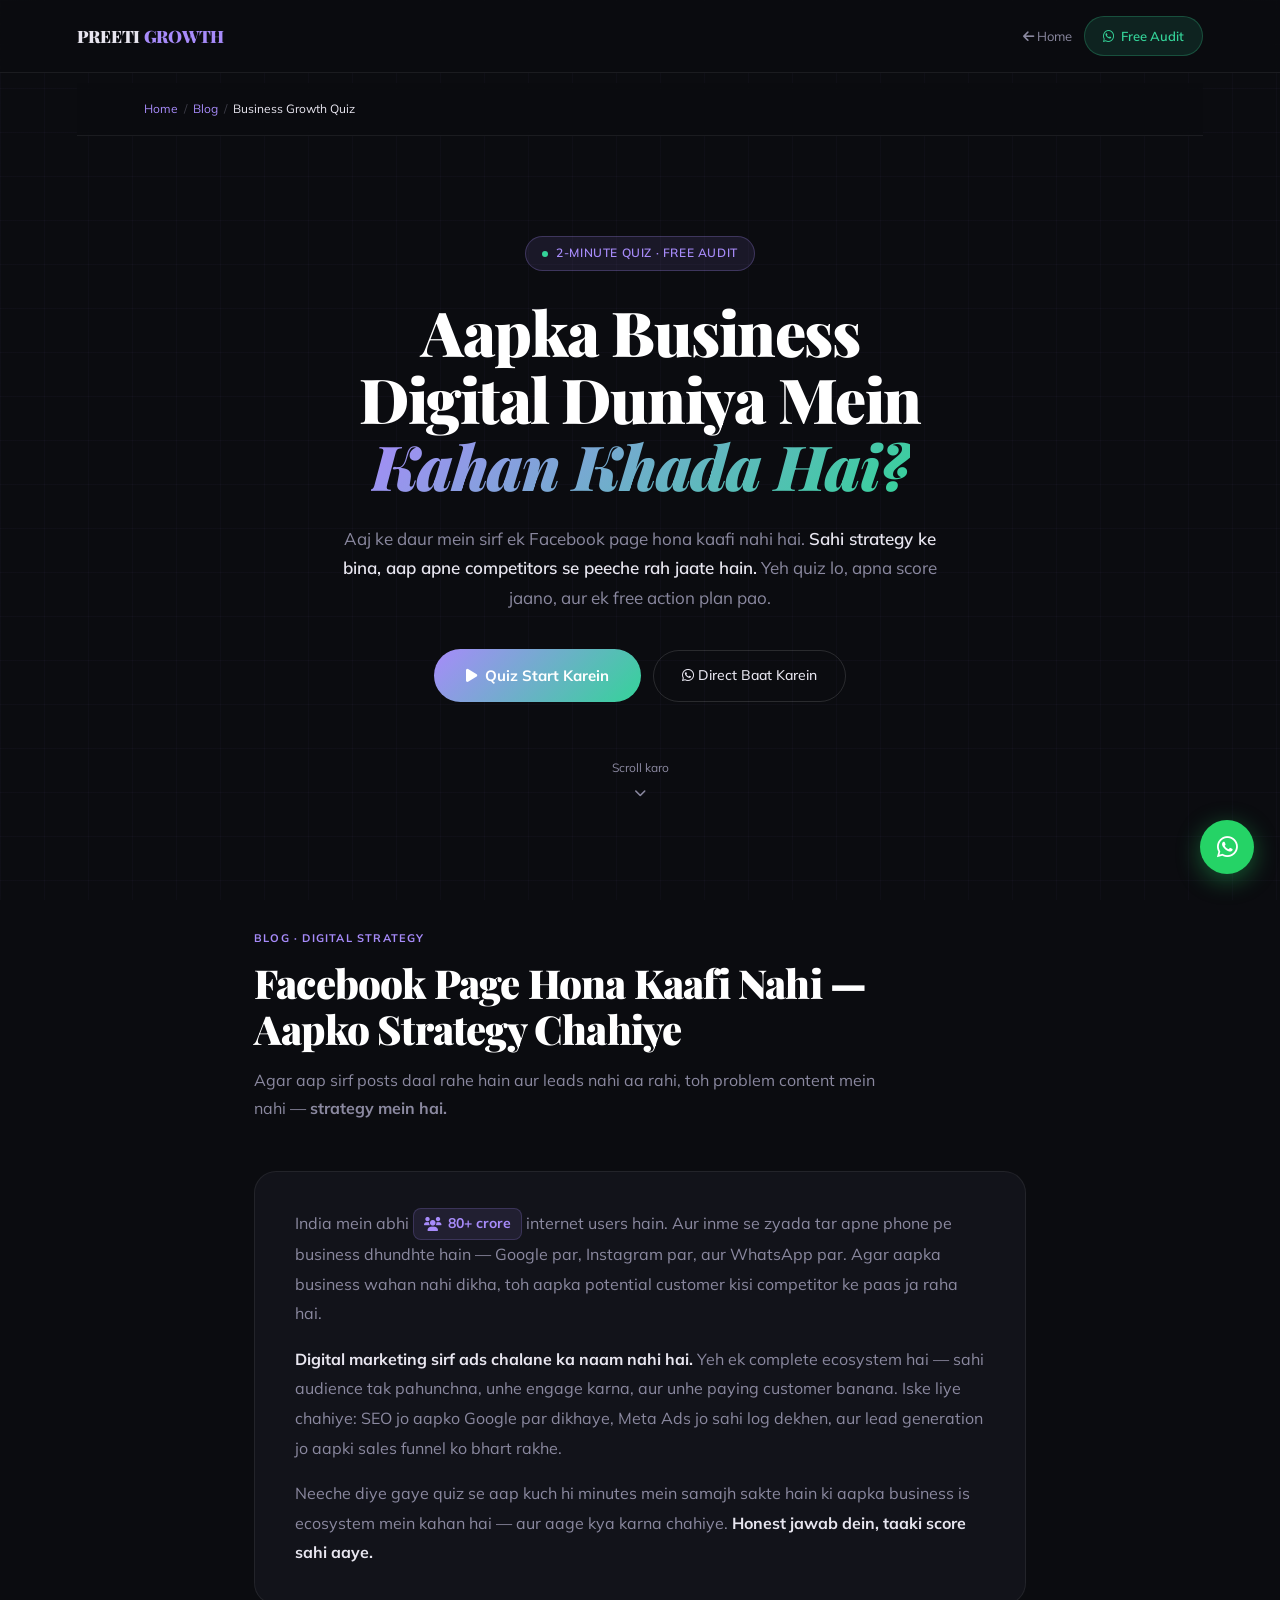
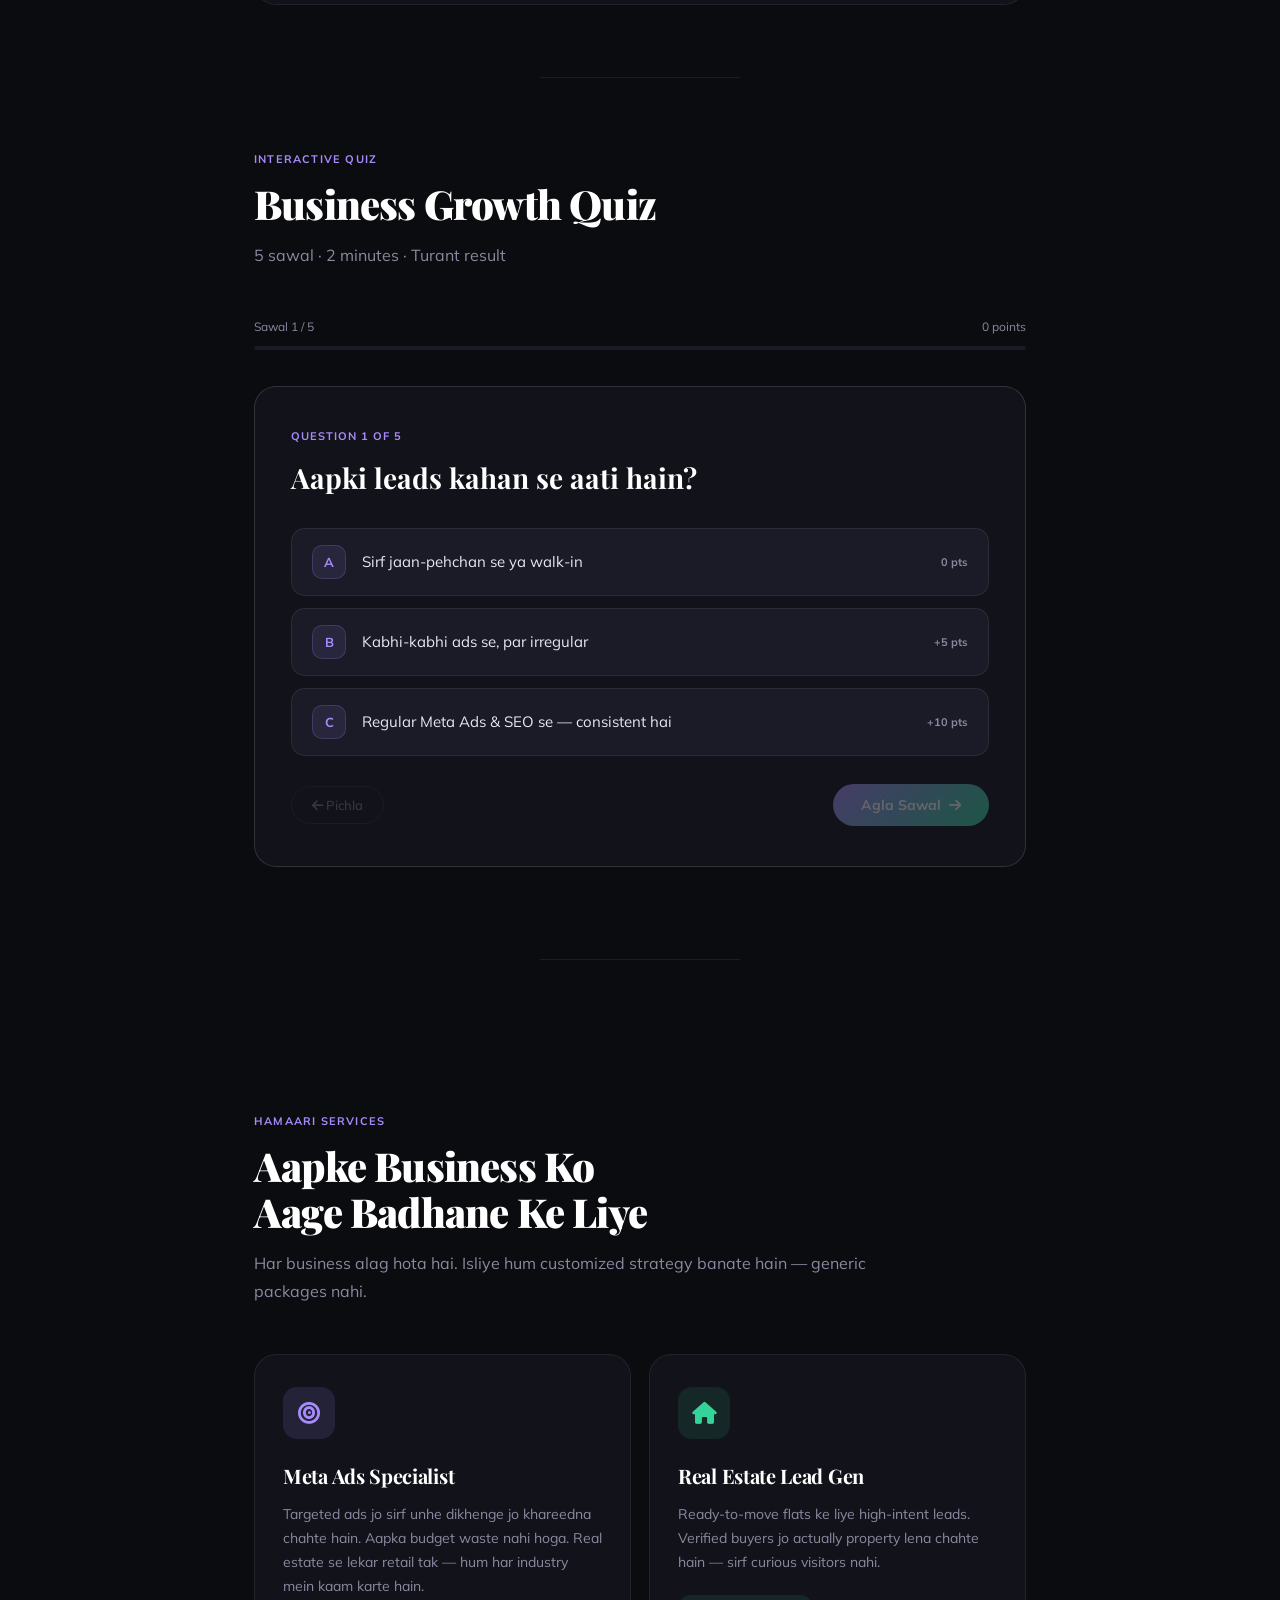
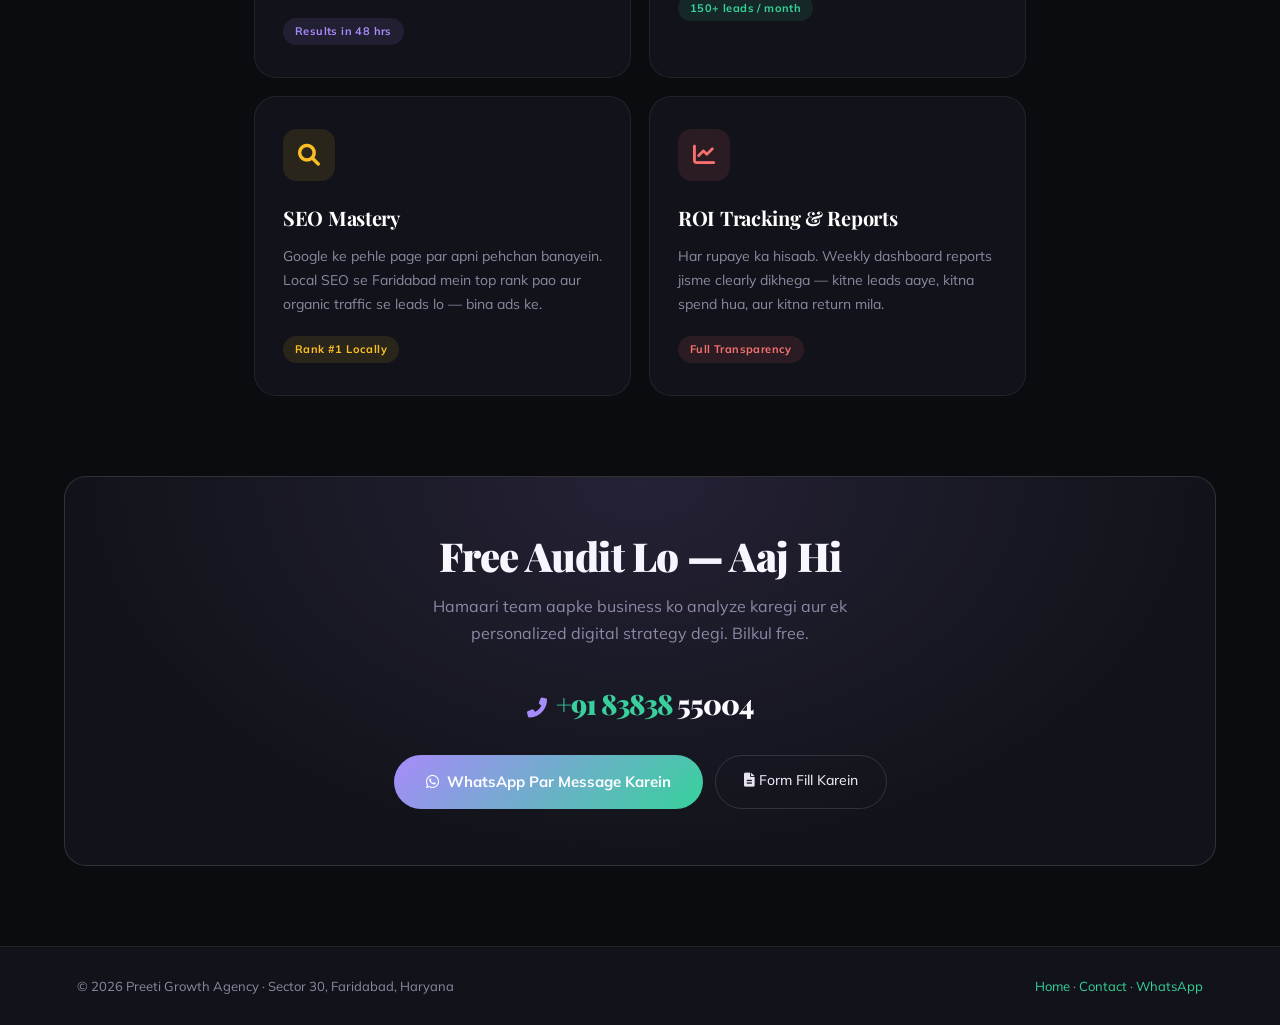
<file: blog.html>
<!DOCTYPE html>
<html lang="hi-IN">
<head>
  <meta charset="UTF-8">
  <meta name="viewport" content="width=device-width, initial-scale=1.0">
  <title>Business Growth Quiz | Apna Digital Score Jaano — Faridabad</title>
  <meta name="description" content="Faridabad mein apna business grow karo. Yeh free 2-minute quiz lo, digital score jaano, aur Preeti Growth Agency se free audit aur strategy pao.">
  <link rel="canonical" href="https://digital-business-badhao.github.io/preeti-growth-agency/blog-quiz.html">

  <link rel="preconnect" href="https://fonts.googleapis.com">
  <link rel="preconnect" href="https://fonts.gstatic.com" crossorigin>
  <link href="https://fonts.googleapis.com/css2?family=Playfair+Display:ital,wght@0,700;0,900;1,700&family=Mulish:wght@300;400;500;600;700&display=swap" rel="stylesheet">
  <link rel="stylesheet" href="https://cdnjs.cloudflare.com/ajax/libs/font-awesome/6.0.0/css/all.min.css">

  <style>
    /* ─── TOKENS ─── */
    :root {
      --bg:       #0b0c10;
      --bg2:      #12131a;
      --bg3:      #1a1b26;
      --border:   rgba(255,255,255,.07);
      --border2:  rgba(255,255,255,.13);
      --text:     #e8e6f0;
      --muted:    #8b89a0;
      --accent:   #a78bfa;
      --accent2:  #34d399;
      --gold:     #fbbf24;
      --danger:   #f87171;
      --grad:     linear-gradient(135deg,#a78bfa,#34d399);
      --grad2:    linear-gradient(135deg,#fbbf24,#f97316);
      --r:        14px;
      --r-lg:     22px;
    }

    *, *::before, *::after { margin:0; padding:0; box-sizing:border-box; }

    html { scroll-behavior:smooth; }

    body {
      font-family: 'Mulish', sans-serif;
      background: var(--bg);
      color: var(--text);
      overflow-x: hidden;
      line-height: 1.7;
    }

    /* ─── GRID TEXTURE ─── */
    body::before {
      content:'';
      position:fixed; inset:0;
      background-image:
        linear-gradient(rgba(167,139,250,.03) 1px, transparent 1px),
        linear-gradient(90deg, rgba(167,139,250,.03) 1px, transparent 1px);
      background-size: 44px 44px;
      pointer-events:none; z-index:0;
    }

    /* ─── NAV ─── */
    nav {
      position:sticky; top:0; z-index:100;
      display:flex; align-items:center; justify-content:space-between;
      padding:16px 6%;
      background:rgba(11,12,16,.85);
      backdrop-filter:blur(18px);
      border-bottom:1px solid var(--border);
    }

    .nav-logo {
      font-family:'Playfair Display', serif;
      font-size:17px; font-weight:900;
      color:var(--text); text-decoration:none;
      letter-spacing:-.3px;
    }

    .nav-logo span { color:var(--accent); }

    .nav-right { display:flex; align-items:center; gap:12px; }

    .nav-link {
      font-size:13px; color:var(--muted);
      text-decoration:none; transition:color .2s;
    }
    .nav-link:hover { color:var(--text); }

    .nav-wa {
      display:flex; align-items:center; gap:7px;
      padding:8px 18px;
      background:rgba(52,211,153,.12);
      border:1px solid rgba(52,211,153,.25);
      border-radius:30px;
      color:#34d399; font-size:13px; font-weight:600;
      text-decoration:none; transition:background .2s;
    }
    .nav-wa:hover { background:rgba(52,211,153,.2); }

    /* ─── HERO / HOOK ─── */
    .hero {
      position:relative; z-index:1;
      padding:90px 6% 70px;
      text-align:center;
      max-width:860px; margin:0 auto;
    }

    .hero-tag {
      display:inline-flex; align-items:center; gap:8px;
      background:rgba(167,139,250,.1);
      border:1px solid rgba(167,139,250,.25);
      border-radius:30px;
      padding:6px 16px;
      font-size:12px; font-weight:600; letter-spacing:.6px;
      color:var(--accent); text-transform:uppercase;
      margin-bottom:28px;
    }

    .hero-tag-dot {
      width:6px; height:6px; border-radius:50%;
      background:var(--accent2);
      animation:blink 1.8s ease-in-out infinite;
    }
    @keyframes blink { 0%,100%{opacity:1;} 50%{opacity:.3;} }

    .hero h1 {
      font-family:'Playfair Display', serif;
      font-size:clamp(32px,5.5vw,62px);
      font-weight:900; line-height:1.08;
      color:#fff; margin-bottom:24px;
      letter-spacing:-1.5px;
    }

    .hero h1 em {
      font-style:italic;
      background:var(--grad);
      -webkit-background-clip:text;
      -webkit-text-fill-color:transparent;
      background-clip:text;
    }

    .hero-sub {
      font-size:17px; color:var(--muted);
      max-width:600px; margin:0 auto 36px;
      font-weight:400; line-height:1.75;
    }

    .hero-sub strong { color:var(--text); font-weight:600; }

    .hero-cta-row {
      display:flex; align-items:center; justify-content:center;
      gap:12px; flex-wrap:wrap;
    }

    .btn-grad {
      padding:14px 32px;
      background:var(--grad);
      color:#fff; font-weight:700; font-size:15px;
      border-radius:40px; text-decoration:none; border:none; cursor:pointer;
      font-family:'Mulish',sans-serif;
      transition:opacity .2s, transform .2s;
      display:inline-flex; align-items:center; gap:8px;
    }
    .btn-grad:hover { opacity:.88; transform:translateY(-2px); }

    .btn-ghost {
      padding:13px 28px;
      background:transparent;
      border:1px solid var(--border2);
      color:var(--text); font-size:14px; font-weight:500;
      border-radius:40px; text-decoration:none; cursor:pointer;
      font-family:'Mulish',sans-serif;
      transition:border-color .2s, background .2s;
    }
    .btn-ghost:hover { border-color:var(--accent); background:rgba(167,139,250,.07); }

    /* scroll hint */
    .scroll-hint {
      margin-top:56px;
      display:flex; flex-direction:column; align-items:center;
      gap:8px; font-size:12px; color:var(--muted);
      animation:bob 2s ease-in-out infinite;
    }
    @keyframes bob { 0%,100%{transform:translateY(0);} 50%{transform:translateY(6px);} }

    /* ─── SECTION WRAPPER ─── */
    .wrap {
      position:relative; z-index:1;
      max-width:900px; margin:0 auto;
      padding:0 5%;
    }

    .section-label {
      font-size:11px; font-weight:700; letter-spacing:1.2px;
      text-transform:uppercase; color:var(--accent);
      margin-bottom:12px;
    }

    .section-title {
      font-family:'Playfair Display', serif;
      font-size:clamp(26px,4vw,40px);
      font-weight:900; color:#fff;
      letter-spacing:-.8px; margin-bottom:14px; line-height:1.15;
    }

    .section-body {
      font-size:16px; color:var(--muted);
      line-height:1.8; margin-bottom:48px;
      max-width:650px;
    }

    /* ─── DIVIDER ─── */
    .divider {
      height:1px; background:var(--border);
      margin:72px auto; max-width:200px;
    }

    /* ─── INTRO ARTICLE BLOCK ─── */
    .article-block {
      background:var(--bg2);
      border:1px solid var(--border);
      border-radius:var(--r-lg);
      padding:36px 40px;
      margin-bottom:40px;
    }

    .article-block p {
      font-size:16px; color:var(--muted);
      line-height:1.85; margin-bottom:16px;
    }
    .article-block p:last-child { margin-bottom:0; }
    .article-block strong { color:var(--text); }

    .stat-inline {
      display:inline-flex; align-items:center; gap:6px;
      background:rgba(167,139,250,.1);
      border:1px solid rgba(167,139,250,.2);
      border-radius:8px;
      padding:2px 10px;
      font-size:14px; font-weight:700; color:var(--accent);
    }

    /* ─── QUIZ SECTION ─── */
    #quiz-section {
      padding:80px 0 60px;
    }

    /* Progress bar */
    .progress-wrap {
      background:var(--bg3); border-radius:4px; height:4px;
      margin-bottom:36px; overflow:hidden;
    }
    .progress-bar {
      height:100%; background:var(--grad);
      border-radius:4px;
      transition:width .5s cubic-bezier(.4,0,.2,1);
    }

    .quiz-meta {
      display:flex; justify-content:space-between;
      font-size:12px; color:var(--muted);
      margin-bottom:8px;
    }

    /* Question card */
    .q-card {
      background:var(--bg2);
      border:1px solid var(--border2);
      border-radius:var(--r-lg);
      padding:40px 36px;
      animation:slideIn .4s cubic-bezier(.4,0,.2,1);
    }
    @keyframes slideIn {
      from { opacity:0; transform:translateY(16px); }
      to   { opacity:1; transform:translateY(0); }
    }

    .q-num {
      font-size:11px; font-weight:700; letter-spacing:1px;
      text-transform:uppercase; color:var(--accent);
      margin-bottom:14px; display:block;
    }

    .q-text {
      font-family:'Playfair Display', serif;
      font-size:clamp(20px,3vw,28px);
      font-weight:700; color:#fff; line-height:1.3;
      margin-bottom:32px;
    }

    /* Options */
    .options { display:flex; flex-direction:column; gap:12px; }

    .opt {
      display:flex; align-items:center; gap:16px;
      background:var(--bg3);
      border:1.5px solid var(--border);
      border-radius:var(--r);
      padding:16px 20px;
      cursor:pointer;
      transition:border-color .2s, background .2s, transform .15s;
      position:relative; overflow:hidden;
    }

    .opt:hover {
      border-color:var(--accent);
      background:rgba(167,139,250,.07);
      transform:translateX(4px);
    }

    .opt-letter {
      width:34px; height:34px; border-radius:10px;
      background:rgba(167,139,250,.1);
      border:1px solid rgba(167,139,250,.2);
      display:flex; align-items:center; justify-content:center;
      font-size:13px; font-weight:700; color:var(--accent);
      flex-shrink:0;
      transition:background .2s, color .2s;
    }

    .opt-text { font-size:15px; color:var(--text); line-height:1.4; flex:1; }

    .opt-pts {
      font-size:11px; font-weight:700; color:var(--muted);
      flex-shrink:0;
    }

    .opt.selected {
      border-color:var(--accent2);
      background:rgba(52,211,153,.08);
    }
    .opt.selected .opt-letter {
      background:var(--accent2); color:#0b0c10;
    }
    .opt.selected .opt-pts { color:var(--accent2); }

    /* Nav buttons */
    .q-nav {
      display:flex; justify-content:space-between; align-items:center;
      margin-top:28px;
    }

    .q-back {
      background:transparent;
      border:1px solid var(--border2);
      color:var(--muted); font-size:13px; font-weight:500;
      padding:10px 20px; border-radius:30px; cursor:pointer;
      font-family:'Mulish',sans-serif;
      transition:border-color .2s, color .2s;
    }
    .q-back:hover { border-color:var(--accent); color:var(--accent); }
    .q-back:disabled { opacity:.3; cursor:not-allowed; }

    .q-next {
      padding:12px 28px;
      background:var(--grad);
      color:#fff; font-size:14px; font-weight:700;
      border:none; border-radius:30px; cursor:pointer;
      font-family:'Mulish',sans-serif;
      display:flex; align-items:center; gap:8px;
      transition:opacity .2s, transform .2s;
    }
    .q-next:hover { opacity:.88; transform:translateY(-1px); }
    .q-next:disabled { opacity:.35; cursor:not-allowed; }

    /* ─── RESULT CARD ─── */
    #result-section { display:none; padding:20px 0 60px; }

    .result-card {
      background:var(--bg2);
      border:1px solid var(--border2);
      border-radius:var(--r-lg);
      padding:48px 40px;
      text-align:center;
      animation:slideIn .5s cubic-bezier(.4,0,.2,1);
    }

    .score-ring {
      width:130px; height:130px; border-radius:50%;
      background:conic-gradient(var(--accent) 0deg, var(--bg3) 0deg);
      display:flex; align-items:center; justify-content:center;
      margin:0 auto 28px;
      position:relative;
      transition:background 1s;
    }

    .score-ring-inner {
      width:100px; height:100px; border-radius:50%;
      background:var(--bg2);
      display:flex; flex-direction:column; align-items:center; justify-content:center;
    }

    .score-num {
      font-family:'Playfair Display', serif;
      font-size:34px; font-weight:900; color:#fff;
      line-height:1;
    }

    .score-max { font-size:12px; color:var(--muted); }

    .result-badge {
      display:inline-block;
      padding:6px 20px; border-radius:30px;
      font-size:13px; font-weight:700; letter-spacing:.4px;
      margin-bottom:18px;
    }

    .result-badge.low    { background:rgba(248,113,113,.12); color:var(--danger); border:1px solid rgba(248,113,113,.25); }
    .result-badge.mid    { background:rgba(251,191,36,.1);  color:var(--gold);   border:1px solid rgba(251,191,36,.25); }
    .result-badge.high   { background:rgba(52,211,153,.1);  color:var(--accent2);border:1px solid rgba(52,211,153,.25); }

    .result-title {
      font-family:'Playfair Display', serif;
      font-size:clamp(22px,4vw,32px);
      font-weight:900; color:#fff; margin-bottom:14px;
      line-height:1.2;
    }

    .result-msg { font-size:16px; color:var(--muted); max-width:520px; margin:0 auto 32px; line-height:1.75; }

    /* Score table */
    .score-table {
      width:100%; border-collapse:collapse;
      margin-bottom:36px; text-align:left;
    }
    .score-table th {
      font-size:11px; font-weight:700; letter-spacing:.8px;
      text-transform:uppercase; color:var(--muted);
      padding:10px 16px;
      border-bottom:1px solid var(--border);
    }
    .score-table td {
      padding:14px 16px; font-size:14px; color:var(--text);
      border-bottom:1px solid var(--border);
    }
    .score-table tr:last-child td { border-bottom:none; }
    .score-table tr.active td { background:rgba(167,139,250,.06); }

    .badge-pill {
      display:inline-block; padding:3px 12px; border-radius:20px;
      font-size:11px; font-weight:700;
    }
    .badge-pill.low  { background:rgba(248,113,113,.15); color:var(--danger); }
    .badge-pill.mid  { background:rgba(251,191,36,.12);  color:var(--gold); }
    .badge-pill.high { background:rgba(52,211,153,.12);  color:var(--accent2); }

    .result-cta-row {
      display:flex; gap:12px; justify-content:center; flex-wrap:wrap;
      margin-bottom:16px;
    }

    .retry-btn {
      background:transparent; border:1px solid var(--border2);
      color:var(--muted); padding:11px 22px; border-radius:30px;
      cursor:pointer; font-size:13px; font-family:'Mulish',sans-serif;
      transition:border-color .2s, color .2s;
    }
    .retry-btn:hover { border-color:var(--accent); color:var(--accent); }

    /* ─── SERVICES SECTION ─── */
    #services-section { padding:80px 0; }

    .services-grid {
      display:grid;
      grid-template-columns:repeat(auto-fit, minmax(250px,1fr));
      gap:18px; margin-top:40px;
    }

    .srv-card {
      background:var(--bg2);
      border:1px solid var(--border);
      border-radius:var(--r-lg);
      padding:32px 28px;
      transition:border-color .25s, transform .25s, background .25s;
      cursor:default;
    }
    .srv-card:hover {
      border-color:rgba(167,139,250,.35);
      background:rgba(167,139,250,.05);
      transform:translateY(-5px);
    }

    .srv-icon {
      width:52px; height:52px; border-radius:14px;
      display:flex; align-items:center; justify-content:center;
      font-size:22px; margin-bottom:20px;
    }

    .srv-icon.a { background:rgba(167,139,250,.12); color:var(--accent); }
    .srv-icon.b { background:rgba(52,211,153,.1);   color:var(--accent2); }
    .srv-icon.c { background:rgba(251,191,36,.1);   color:var(--gold); }
    .srv-icon.d { background:rgba(248,113,113,.1);  color:var(--danger); }

    .srv-title {
      font-family:'Playfair Display', serif;
      font-size:20px; font-weight:700; color:#fff;
      margin-bottom:10px; letter-spacing:-.3px;
    }

    .srv-desc { font-size:14px; color:var(--muted); line-height:1.7; margin-bottom:18px; }

    .srv-tag {
      display:inline-block;
      font-size:11px; font-weight:700; letter-spacing:.4px;
      padding:4px 12px; border-radius:20px;
    }
    .srv-tag.a { background:rgba(167,139,250,.1); color:var(--accent); }
    .srv-tag.b { background:rgba(52,211,153,.1);  color:var(--accent2); }
    .srv-tag.c { background:rgba(251,191,36,.1);  color:var(--gold); }
    .srv-tag.d { background:rgba(248,113,113,.1); color:var(--danger); }

    /* ─── CTA BANNER ─── */
    .cta-banner {
      position:relative; z-index:1;
      margin:0 5% 80px;
      background:var(--bg2);
      border:1px solid var(--border2);
      border-radius:var(--r-lg);
      padding:56px 48px;
      text-align:center;
      overflow:hidden;
    }

    .cta-banner::before {
      content:'';
      position:absolute; inset:0;
      background:radial-gradient(ellipse at 50% 0%, rgba(167,139,250,.12) 0%, transparent 70%);
      pointer-events:none;
    }

    .cta-banner h2 {
      font-family:'Playfair Display', serif;
      font-size:clamp(24px,4vw,40px);
      font-weight:900; color:#fff;
      margin-bottom:14px; letter-spacing:-.8px; line-height:1.15;
    }

    .cta-banner p { font-size:16px; color:var(--muted); max-width:500px; margin:0 auto 32px; }

    .cta-banner .phone-big {
      font-family:'Playfair Display', serif;
      font-size:28px; font-weight:900; color:#fff;
      letter-spacing:-1px; margin-bottom:28px;
      display:block;
    }

    .cta-banner .phone-big span { color:var(--accent2); }

    /* ─── FOOTER ─── */
    footer {
      background:var(--bg2);
      border-top:1px solid var(--border);
      padding:28px 6%;
      display:flex; align-items:center; justify-content:space-between;
      flex-wrap:wrap; gap:16px;
    }

    footer p { font-size:13px; color:var(--muted); }
    footer a { color:var(--accent2); text-decoration:none; }

    /* ─── WA FLOAT ─── */
    .wa-float {
      position:fixed; bottom:26px; right:26px;
      width:54px; height:54px; border-radius:50%;
      background:#25d366; color:#fff;
      display:flex; align-items:center; justify-content:center;
      font-size:24px; text-decoration:none;
      box-shadow:0 6px 24px rgba(37,211,102,.4);
      z-index:200; transition:transform .25s;
    }
    .wa-float:hover { transform:scale(1.1); }

    /* ─── RESPONSIVE ─── */
    @media (max-width:700px) {
      .hero { padding:60px 5% 48px; }
      .article-block { padding:24px 22px; }
      .q-card { padding:28px 22px; }
      .result-card { padding:32px 22px; }
      .cta-banner { padding:40px 24px; margin:0 4% 60px; }
      footer { flex-direction:column; text-align:center; }
    }
  </style>
  <!-- ✅ Robots -->
  <meta name="robots" content="index, follow">

  <!-- ✅ Open Graph — WhatsApp / Facebook preview -->
  <meta property="og:type" content="article">
  <meta property="og:title"       content="Business Growth Quiz — Apna Digital Score Jaano | Preeti Growth Agency">
  <meta property="og:description" content="Kya aapka business digital duniya mein peeche hai? 2-minute quiz lo, score jaano, free audit pao. Faridabad ke #1 digital marketing experts.">
  <meta property="og:image"       content="https://digital-business-badhao.github.io/preeti-growth-agency/og-image.png">
  <meta property="og:url"         content="https://digital-business-badhao.github.io/preeti-growth-agency/blog-quiz.html">
  <meta property="og:site_name"   content="Preeti Growth Agency">
  <meta property="og:locale"      content="hi_IN">
  <meta property="article:author"         content="Preeti Growth Agency">
  <meta property="article:published_time" content="2026-04-22T00:00:00+05:30">
  <meta property="article:section"        content="Digital Marketing">
  <meta property="article:tag"            content="SEO, Meta Ads, Lead Generation, Faridabad, Digital Marketing">

  <!-- ✅ Twitter Card -->
  <meta name="twitter:card"        content="summary_large_image">
  <meta name="twitter:title"       content="Business Growth Quiz — Apna Digital Score Jaano">
  <meta name="twitter:description" content="2 minutes mein jaano aapka business digital mein kahan hai. Free audit ke saath grow karo.">
  <meta name="twitter:image"       content="https://digital-business-badhao.github.io/preeti-growth-agency/og-image.png">

  <!-- ✅ Article (Blog Post) Schema -->
  <script type="application/ld+json">
  {
    "@context": "https://schema.org",
    "@type": "Article",
    "headline": "Business Growth Quiz — Aapka Business Digital Duniya Mein Kahan Khada Hai?",
    "description": "Kya aapka business digital duniya mein peeche hai? Yeh interactive quiz lo aur apna digital marketing score jaano.",
    "url": "https://digital-business-badhao.github.io/preeti-growth-agency/blog-quiz.html",
    "datePublished": "2026-04-22",
    "dateModified": "2026-04-22",
    "inLanguage": "hi-IN",
    "author": {
      "@type": "Organization",
      "name": "Preeti Growth Agency",
      "url": "https://digital-business-badhao.github.io/preeti-growth-agency/"
    },
    "publisher": {
      "@type": "Organization",
      "name": "Preeti Growth Agency",
      "logo": {
        "@type": "ImageObject",
        "url": "https://digital-business-badhao.github.io/preeti-growth-agency/logo.png"
      }
    },
    "image": {
      "@type": "ImageObject",
      "url": "https://digital-business-badhao.github.io/preeti-growth-agency/og-image.png"
    },
    "mainEntityOfPage": {
      "@type": "WebPage",
      "@id": "https://digital-business-badhao.github.io/preeti-growth-agency/blog-quiz.html"
    }
  }
  </script>

  <!-- ✅ FAQ Schema (Google FAQ rich results ke liye) -->
  <script type="application/ld+json">
  {
    "@context": "https://schema.org",
    "@type": "FAQPage",
    "mainEntity": [
      {
        "@type": "Question",
        "name": "Kya sirf Facebook page se business grow ho sakta hai?",
        "acceptedAnswer": {
          "@type": "Answer",
          "text": "Nahi. Sirf Facebook page hona kaafi nahi hai. Aapko SEO, Meta Ads, aur lead generation ki sahi strategy chahiye taaki aap apne competitors se aage rahen."
        }
      },
      {
        "@type": "Question",
        "name": "Digital marketing mein ROI kaise track karein?",
        "acceptedAnswer": {
          "@type": "Answer",
          "text": "Ek proper dashboard ke zariye — jisme daily leads count, ad spend, aur conversion rate clearly dikhe. Preeti Growth Agency weekly ROI report deti hai."
        }
      },
      {
        "@type": "Question",
        "name": "Meta Ads se leads kitne din mein aane lagte hain?",
        "acceptedAnswer": {
          "@type": "Answer",
          "text": "Campaign live hone ke 24 se 48 ghante ke andar leads aana shuru ho jati hain, agar targeting aur creative sahi ho."
        }
      },
      {
        "@type": "Question",
        "name": "Faridabad mein best digital marketing agency kaun si hai?",
        "acceptedAnswer": {
          "@type": "Answer",
          "text": "Preeti Growth Agency (Digital Business Badhao), Sector 30, Faridabad. SEO, Meta Ads, aur Real Estate lead generation mein specialization ke saath 50+ clients ko results de chuke hain."
        }
      }
    ]
  }
  </script>

  <!-- ✅ BreadcrumbList Schema -->
  <script type="application/ld+json">
  {
    "@context": "https://schema.org",
    "@type": "BreadcrumbList",
    "itemListElement": [
      {
        "@type": "ListItem",
        "position": 1,
        "name": "Home",
        "item": "https://digital-business-badhao.github.io/preeti-growth-agency/"
      },
      {
        "@type": "ListItem",
        "position": 2,
        "name": "Blog",
        "item": "https://digital-business-badhao.github.io/preeti-growth-agency/blog-quiz.html"
      },
      {
        "@type": "ListItem",
        "position": 3,
        "name": "Business Growth Quiz",
        "item": "https://digital-business-badhao.github.io/preeti-growth-agency/blog-quiz.html"
      }
    ]
  }
  </script>

  <!-- ✅ Quiz / Interactive Tool Schema -->
  <script type="application/ld+json">
  {
    "@context": "https://schema.org",
    "@type": "Quiz",
    "name": "Business Growth Quiz — Digital Score Check",
    "description": "5 sawaalon ka quiz jo batata hai aapka business digital duniya mein kahan khada hai.",
    "url": "https://digital-business-badhao.github.io/preeti-growth-agency/blog-quiz.html",
    "educationalLevel": "beginner",
    "about": {
      "@type": "Thing",
      "name": "Digital Marketing"
    }
  }
  </script>
</head>
<body>

<!-- NAV -->
<nav>
  <a href="index.html" class="nav-logo">PREETI <span>GROWTH</span></a>
  <div class="nav-right">
    <a href="index.html" class="nav-link"><i class="fas fa-arrow-left"></i> Home</a>
    <a href="https://wa.me/918383855004" class="nav-wa" target="_blank" rel="noopener">
      <i class="fab fa-whatsapp"></i> Free Audit
    </a>
  </div>
</nav>

<!-- ✅ Breadcrumb navigation (visible + SEO) -->
<div style="position:relative;z-index:1;padding:10px 6%;background:transparent;">
  <nav aria-label="breadcrumb">
    <ol style="display:flex;gap:6px;align-items:center;list-style:none;font-size:12px;color:#8b89a0;flex-wrap:wrap;">
      <li><a href="index.html" style="color:#a78bfa;text-decoration:none;">Home</a></li>
      <li style="opacity:.4;">/</li>
      <li><a href="index.html#services" style="color:#a78bfa;text-decoration:none;">Blog</a></li>
      <li style="opacity:.4;">/</li>
      <li style="color:#e8e6f0;" aria-current="page">Business Growth Quiz</li>
    </ol>
  </nav>
</div>

<!-- ═══════════════════════════════════════════════
     SECTION 1 — HERO / HOOK
═══════════════════════════════════════════════ -->
<section class="hero">
  <div class="hero-tag">
    <span class="hero-tag-dot"></span>
    2-Minute Quiz · Free Audit
  </div>

  <h1>
    Aapka Business<br>
    Digital Duniya Mein<br>
    <em>Kahan Khada Hai?</em>
  </h1>

  <p class="hero-sub">
    Aaj ke daur mein sirf ek Facebook page hona kaafi nahi hai.
    <strong>Sahi strategy ke bina, aap apne competitors se peeche rah jaate hain.</strong>
    Yeh quiz lo, apna score jaano, aur ek free action plan pao.
  </p>

  <div class="hero-cta-row">
    <a href="#quiz-section" class="btn-grad">
      <i class="fas fa-play"></i> Quiz Start Karein
    </a>
    <a href="https://wa.me/918383855004" class="btn-ghost" target="_blank" rel="noopener">
      <i class="fab fa-whatsapp"></i> Direct Baat Karein
    </a>
  </div>

  <div class="scroll-hint">
    <span>Scroll karo</span>
    <i class="fas fa-chevron-down"></i>
  </div>
</section>

<!-- ═══════════════════════════════════════════════
     SECTION 2 — INTRO ARTICLE
═══════════════════════════════════════════════ -->
<section style="padding:60px 0 0; position:relative; z-index:1;">
  <div class="wrap">

    <div class="section-label">Blog · Digital Strategy</div>
    <h2 class="section-title">Facebook Page Hona Kaafi Nahi —<br>Aapko Strategy Chahiye</h2>
    <p class="section-body">
      Agar aap sirf posts daal rahe hain aur leads nahi aa rahi, toh problem content mein nahi — <strong>strategy mein hai.</strong>
    </p>

    <div class="article-block">
      <p>
        India mein abhi <span class="stat-inline"><i class="fas fa-users"></i> 80+ crore</span> internet users hain.
        Aur inme se zyada tar apne phone pe business dhundhte hain — Google par, Instagram par, aur WhatsApp par.
        Agar aapka business wahan nahi dikha, toh aapka potential customer kisi competitor ke paas ja raha hai.
      </p>
      <p>
        <strong>Digital marketing sirf ads chalane ka naam nahi hai.</strong> Yeh ek complete ecosystem hai —
        sahi audience tak pahunchna, unhe engage karna, aur unhe paying customer banana. Iske liye chahiye:
        SEO jo aapko Google par dikhaye, Meta Ads jo sahi log dekhen, aur lead generation jo aapki sales funnel ko bhart rakhe.
      </p>
      <p>
        Neeche diye gaye quiz se aap kuch hi minutes mein samajh sakte hain ki aapka business is ecosystem mein
        kahan hai — aur aage kya karna chahiye. <strong>Honest jawab dein, taaki score sahi aaye.</strong>
      </p>
    </div>

  </div>
</section>

<div class="divider"></div>

<!-- ═══════════════════════════════════════════════
     SECTION 3 — INTERACTIVE QUIZ
═══════════════════════════════════════════════ -->
<section id="quiz-section" style="position:relative; z-index:1; padding:0 0 20px;">
  <div class="wrap">

    <div class="section-label">Interactive Quiz</div>
    <h2 class="section-title">Business Growth Quiz</h2>
    <p class="section-body">5 sawal · 2 minutes · Turant result</p>

    <!-- Progress -->
    <div class="quiz-meta">
      <span id="q-counter">Sawal 1 / 5</span>
      <span id="q-pts">0 points</span>
    </div>
    <div class="progress-wrap">
      <div class="progress-bar" id="progressBar" style="width:0%"></div>
    </div>

    <!-- Question display -->
    <div id="quiz-container"></div>

    <!-- Result (hidden initially) -->
    <div id="result-section"></div>

  </div>
</section>

<div class="divider"></div>

<!-- ═══════════════════════════════════════════════
     SECTION 4 — SERVICES
═══════════════════════════════════════════════ -->
<section id="services-section" style="position:relative; z-index:1;">
  <div class="wrap">

    <div class="section-label">Hamaari Services</div>
    <h2 class="section-title">Aapke Business Ko<br>Aage Badhane Ke Liye</h2>
    <p class="section-body">
      Har business alag hota hai. Isliye hum customized strategy banate hain — generic packages nahi.
    </p>

    <div class="services-grid">

      <div class="srv-card">
        <div class="srv-icon a"><i class="fas fa-bullseye"></i></div>
        <div class="srv-title">Meta Ads Specialist</div>
        <p class="srv-desc">
          Targeted ads jo sirf unhe dikhenge jo khareedna chahte hain. Aapka budget waste nahi hoga.
          Real estate se lekar retail tak — hum har industry mein kaam karte hain.
        </p>
        <span class="srv-tag a">Results in 48 hrs</span>
      </div>

      <div class="srv-card">
        <div class="srv-icon b"><i class="fas fa-home"></i></div>
        <div class="srv-title">Real Estate Lead Gen</div>
        <p class="srv-desc">
          Ready-to-move flats ke liye high-intent leads. Verified buyers jo actually property lena chahte hain —
          sirf curious visitors nahi.
        </p>
        <span class="srv-tag b">150+ leads / month</span>
      </div>

      <div class="srv-card">
        <div class="srv-icon c"><i class="fas fa-search"></i></div>
        <div class="srv-title">SEO Mastery</div>
        <p class="srv-desc">
          Google ke pehle page par apni pehchan banayein. Local SEO se Faridabad mein top rank pao
          aur organic traffic se leads lo — bina ads ke.
        </p>
        <span class="srv-tag c">Rank #1 Locally</span>
      </div>

      <div class="srv-card">
        <div class="srv-icon d"><i class="fas fa-chart-line"></i></div>
        <div class="srv-title">ROI Tracking & Reports</div>
        <p class="srv-desc">
          Har rupaye ka hisaab. Weekly dashboard reports jisme clearly dikhega — kitne leads aaye,
          kitna spend hua, aur kitna return mila.
        </p>
        <span class="srv-tag d">Full Transparency</span>
      </div>

    </div>
  </div>
</section>

<!-- ═══════════════════════════════════════════════
     SECTION 5 — FINAL CTA BANNER
═══════════════════════════════════════════════ -->
<div class="cta-banner">
  <h2>Free Audit Lo — Aaj Hi</h2>
  <p>Hamaari team aapke business ko analyze karegi aur ek personalized digital strategy degi. Bilkul free.</p>
  <span class="phone-big"><i class="fas fa-phone-alt" style="font-size:20px;margin-right:10px;color:#a78bfa;"></i><span>+91 83838</span> 55004</span>
  <div style="display:flex;gap:12px;justify-content:center;flex-wrap:wrap;">
    <a href="https://wa.me/918383855004?text=Hi!%20Maine%20quiz%20diya%20aur%20free%20audit%20chahiye." class="btn-grad" target="_blank" rel="noopener">
      <i class="fab fa-whatsapp"></i> WhatsApp Par Message Karein
    </a>
    <a href="contact.html" class="btn-ghost">
      <i class="fas fa-file-alt"></i> Form Fill Karein
    </a>
  </div>
</div>

<!-- FOOTER -->
<footer>
  <p>© 2026 Preeti Growth Agency · Sector 30, Faridabad, Haryana</p>
  <p><a href="index.html">Home</a> · <a href="contact.html">Contact</a> · <a href="https://wa.me/918383855004">WhatsApp</a></p>
</footer>

<!-- WhatsApp float -->
<a href="https://wa.me/918383855004" class="wa-float" target="_blank" rel="noopener" aria-label="WhatsApp">
  <i class="fab fa-whatsapp"></i>
</a>

<!-- ═══════════════════════════════════════════════
     QUIZ JAVASCRIPT
═══════════════════════════════════════════════ -->
<script>
const questions = [
  {
    text: "Aapki leads kahan se aati hain?",
    opts: [
      { label:"Sirf jaan-pehchan se ya walk-in", pts:0 },
      { label:"Kabhi-kabhi ads se, par irregular", pts:5 },
      { label:"Regular Meta Ads & SEO se — consistent hai", pts:10 }
    ]
  },
  {
    text: "Aapki website mobile par kaisi dikhti hai?",
    opts: [
      { label:"Pata nahi / Slow hai / Website nahi hai", pts:0 },
      { label:"Theek-thaak hai, par professional nahi", pts:5 },
      { label:"Fast, mobile-friendly aur professional", pts:10 }
    ]
  },
  {
    text: "Kya aap apne ad campaign ka ROI track karte hain?",
    opts: [
      { label:"Nahi — idea hi nahi hai", pts:0 },
      { label:"Haan, par mushkil se aur properly nahi", pts:5 },
      { label:"Haan — dashboard ke zariye, weekly report milti hai", pts:10 }
    ]
  },
  {
    text: "Google par aapka business kahan dikhta hai?",
    opts: [
      { label:"Dikhta hi nahi", pts:0 },
      { label:"Page 2 ya 3 par — bahut peeche", pts:5 },
      { label:"Page 1 par — local searches mein top 3 mein", pts:10 }
    ]
  },
  {
    text: "Social media par aap kitne active hain?",
    opts: [
      { label:"Kabhi-kabhi post karte hain — irregular", pts:0 },
      { label:"Weekly 2-3 posts, par engagement kam hai", pts:5 },
      { label:"Daily content + Reels + engagement — consistent strategy", pts:10 }
    ]
  }
];

let current = 0;
let answers = new Array(questions.length).fill(null);
let totalScore = 0;

const container   = document.getElementById('quiz-container');
const resultSec   = document.getElementById('result-section');
const progressBar = document.getElementById('progressBar');
const qCounter    = document.getElementById('q-counter');
const qPts        = document.getElementById('q-pts');

function renderQuestion() {
  const q   = questions[current];
  const pct = (current / questions.length) * 100;

  progressBar.style.width = pct + '%';
  qCounter.textContent    = 'Sawal ' + (current + 1) + ' / ' + questions.length;
  qPts.textContent        = totalScore + ' points';

  const letters = ['A','B','C'];

  container.innerHTML = `
    <div class="q-card">
      <span class="q-num">Question ${current + 1} of ${questions.length}</span>
      <p class="q-text">${q.text}</p>
      <div class="options">
        ${q.opts.map((o, i) => `
          <div class="opt ${answers[current] === i ? 'selected' : ''}"
               onclick="selectOpt(${i})" data-i="${i}">
            <div class="opt-letter">${letters[i]}</div>
            <div class="opt-text">${o.label}</div>
            <div class="opt-pts">${o.pts === 0 ? '0 pts' : '+' + o.pts + ' pts'}</div>
          </div>
        `).join('')}
      </div>
      <div class="q-nav">
        <button class="q-back" onclick="goBack()" ${current === 0 ? 'disabled' : ''}>
          <i class="fas fa-arrow-left"></i> Pichla
        </button>
        <button class="q-next" id="nextBtn" onclick="goNext()"
          ${answers[current] === null ? 'disabled' : ''}>
          ${current < questions.length - 1 ? 'Agla Sawal <i class="fas fa-arrow-right"></i>' : 'Result Dekho <i class="fas fa-chart-bar"></i>'}
        </button>
      </div>
    </div>`;
}

function selectOpt(i) {
  answers[current] = i;
  renderQuestion();
}

function goNext() {
  if (answers[current] === null) return;
  if (current < questions.length - 1) {
    current++;
    renderQuestion();
  } else {
    showResult();
  }
}

function goBack() {
  if (current > 0) { current--; renderQuestion(); }
}

function showResult() {
  totalScore = answers.reduce((sum, a, qi) =>
    sum + (a !== null ? questions[qi].opts[a].pts : 0), 0);

  progressBar.style.width = '100%';
  qCounter.textContent    = 'Complete!';
  qPts.textContent        = totalScore + ' / 50 points';
  container.innerHTML     = '';

  let tier, badgeClass, title, msg;

  if (totalScore <= 15) {
    tier = 'low';
    badgeClass = 'low';
    title = 'Urgent Attention Needed!';
    msg = 'Aapka business digital duniya mein kaafi peeche hai. Lekin yeh fix ho sakta hai — aur jaldi. Hamare saath ek free 30-minute audit book karein aur ek clear roadmap pao.';
  } else if (totalScore <= 30) {
    tier = 'mid';
    badgeClass = 'mid';
    title = 'Good — But Not Great Yet.';
    msg = 'Aapne shuruaat kar di hai, par abhi bahut potential hai jo use nahi ho raha. Meta Ads optimize karke aur SEO strengthen karke aap 3x results pa sakte hain.';
  } else {
    tier = 'high';
    badgeClass = 'high';
    title = 'Digital Rockstar! 🚀';
    msg = 'Waah! Aap sahi raste par hain. Ab sirf scale karne ki der hai. Ek strategy call mein hum aapko next level par le ja sakte hain — aur bhi zyada leads, aur bhi zyada ROI.';
  }

  const deg = Math.round((totalScore / 50) * 360);

  const scoreTable = `
    <table class="score-table">
      <thead>
        <tr>
          <th>Score</th>
          <th>Status</th>
          <th>Recommendation</th>
        </tr>
      </thead>
      <tbody>
        <tr class="${totalScore <= 15 ? 'active' : ''}">
          <td>0 – 15 pts</td>
          <td><span class="badge-pill low">Urgent</span></td>
          <td>Aapka business peeche chhoot raha hai.</td>
        </tr>
        <tr class="${totalScore > 15 && totalScore <= 30 ? 'active' : ''}">
          <td>16 – 30 pts</td>
          <td><span class="badge-pill mid">Growing</span></td>
          <td>Meta Ads optimize karna zaroori hai.</td>
        </tr>
        <tr class="${totalScore > 30 ? 'active' : ''}">
          <td>31 – 50 pts</td>
          <td><span class="badge-pill high">Rockstar</span></td>
          <td>Bas scale karne ki der hai!</td>
        </tr>
      </tbody>
    </table>`;

  resultSec.style.display = 'block';
  resultSec.innerHTML = `
    <div class="result-card">
      <div class="score-ring" id="scoreRing">
        <div class="score-ring-inner">
          <span class="score-num">${totalScore}</span>
          <span class="score-max">/ 50</span>
        </div>
      </div>
      <div class="result-badge ${badgeClass}">${tier === 'low' ? '⚠ Urgent' : tier === 'mid' ? '📈 Growing' : '🚀 Rockstar'}</div>
      <h3 class="result-title">${title}</h3>
      <p class="result-msg">${msg}</p>
      ${scoreTable}
      <div class="result-cta-row">
        <a href="https://wa.me/918383855004?text=Hi!%20Maine%20quiz%20mein%20${totalScore}%2F50%20score%20kiya.%20Free%20audit%20chahiye." class="btn-grad" target="_blank" rel="noopener">
          <i class="fab fa-whatsapp"></i> Free Audit Book Karein
        </a>
        <button class="retry-btn" onclick="resetQuiz()">
          <i class="fas fa-redo"></i> Dobara Try Karein
        </button>
      </div>
      <p style="font-size:12px;color:var(--muted);margin-top:8px;">
        <i class="fas fa-phone-alt" style="margin-right:4px;"></i>
        Ya seedha call karein: <a href="tel:+918383855004" style="color:var(--accent2);">+91 8383855004</a>
      </p>
    </div>`;

  /* Animate the conic gradient ring */
  setTimeout(function () {
    const ring = document.getElementById('scoreRing');
    if (ring) {
      const color = tier === 'low' ? '#f87171' : tier === 'mid' ? '#fbbf24' : '#34d399';
      ring.style.background =
        `conic-gradient(${color} ${deg}deg, #1a1b26 ${deg}deg)`;
    }
  }, 100);

  resultSec.scrollIntoView({ behavior:'smooth', block:'start' });
}

function resetQuiz() {
  current    = 0;
  answers    = new Array(questions.length).fill(null);
  totalScore = 0;
  resultSec.style.display = 'none';
  resultSec.innerHTML     = '';
  renderQuestion();
  document.getElementById('quiz-section').scrollIntoView({ behavior:'smooth' });
}

/* Init */
renderQuestion();
</script>

</body>
</html>
</file>
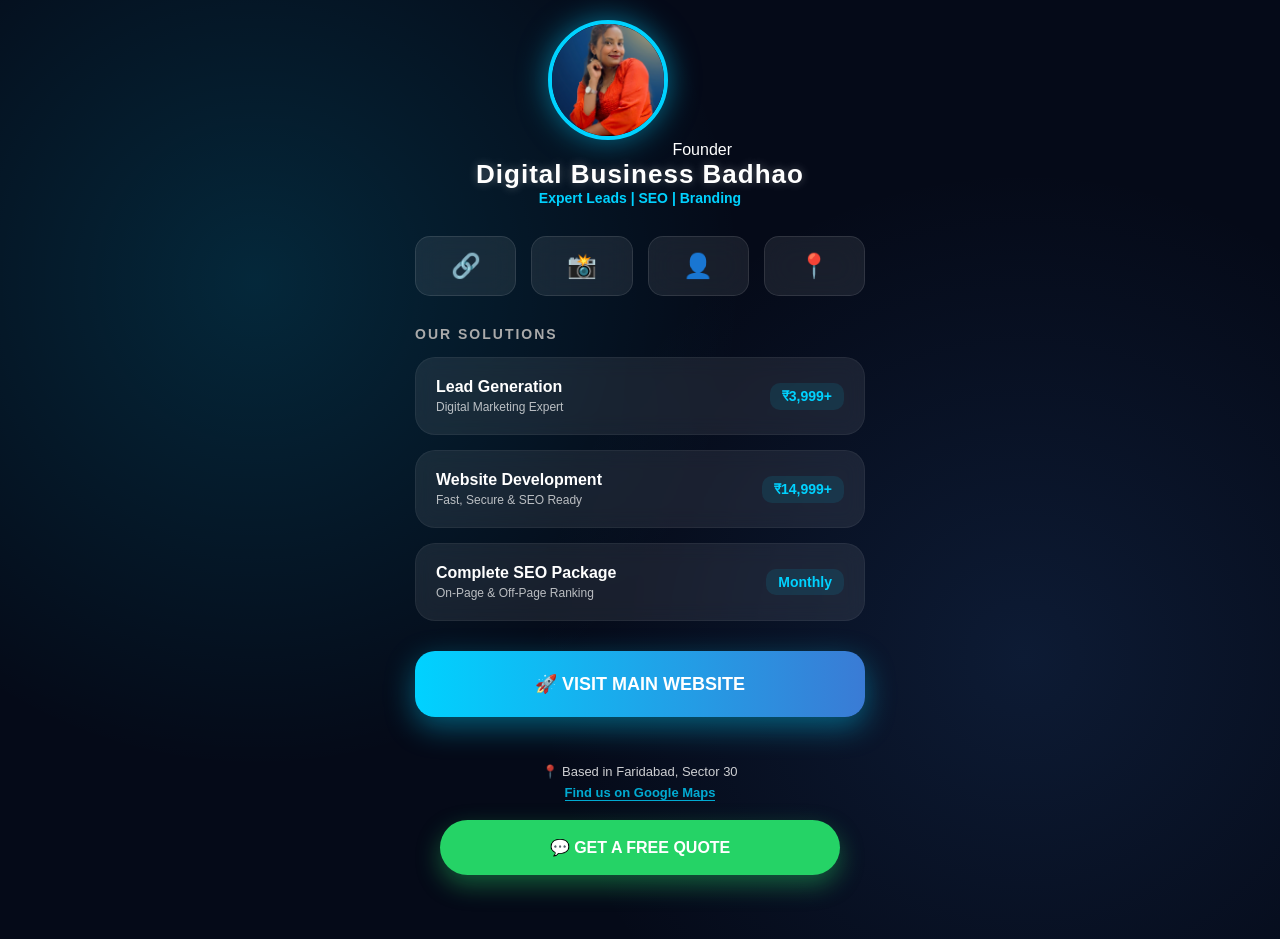
<file: connect.html>
<!DOCTYPE html>
<html lang="hi">

<head>
    <title>Connect with Preeti | Preeti Growth Agency</title>
<meta property="og:title" content="Let's Connect - Preeti Growth Agency">
<meta property="og:description" content="Check out my portfolio, services, and social media links.">
<meta property="og:image" content="https://digital-business-badhao.github.io/preeti-growth-agency/founder.png">
    <meta charset="UTF-8">
    <meta name="viewport" content="width=device-width, initial-scale=1.0">
    <title>Connect | Digital Business Badhao</title>
    <link href="https://share.google/jP60tjKYkzo9XaOtb" rel="stylesheet">
    <style>
        :root {
            --primary-bg: #050a18;
            --accent-glow: #00d2ff;
            --card-glass: rgba(255, 255, 255, 0.08);
            --btn-grad: linear-gradient(90deg, #00d2ff 0%, #3a7bd5 100%);
            --text-main: #ffffff;
        }

        * {
            margin: 0;
            padding: 0;
            box-sizing: border-box;
            font-family: 'Poppins', sans-serif;
        }

        body {
            background: var(--primary-bg);
            background-image:
                radial-gradient(circle at 20% 30%, rgba(0, 210, 255, 0.15) 0%, transparent 40%),
                radial-gradient(circle at 80% 70%, rgba(58, 123, 213, 0.15) 0%, transparent 40%);
            color: var(--text-main);
            display: flex;
            flex-direction: column;
            align-items: center;
            min-height: 100vh;
            padding: 20px;
            overflow-x: hidden;
        }

        /* Profile Section */
        .profile {
            text-align: center;
            margin-bottom: 30px;
            animation: fadeIn 1.5s ease;
        }

        .profile img {
            width: 120px;
            height: 120px;
            border-radius: 50%;
            border: 4px solid var(--accent-glow);
            margin-bottom: 15px;
            box-shadow: 0 0 30px rgba(0, 210, 255, 0.5);
            object-fit: cover;
            /* Photo fix karne ke liye */
            background: #fff;
        }

        .profile h1 {
            font-size: 26px;
            letter-spacing: 1px;
            text-shadow: 0 0 10px rgba(255, 255, 255, 0.3);
        }

        .profile p {
            font-size: 14px;
            color: var(--accent-glow);
            font-weight: 600;
        }

        .container {
            width: 100%;
            max-width: 450px;
        }

        /* Social Icons Fix */
        .social-icons {
            display: grid;
            grid-template-columns: repeat(4, 1fr);
            gap: 15px;
            margin-bottom: 30px;
        }

        .social-icons a {
            background: var(--card-glass);
            padding: 15px;
            border-radius: 15px;
            text-align: center;
            text-decoration: none;
            font-size: 24px;
            backdrop-filter: blur(15px);
            border: 1px solid rgba(255, 255, 255, 0.1);
            transition: all 0.3s ease;
            display: flex;
            justify-content: center;
            align-items: center;
        }

        .social-icons a:hover {
            background: var(--btn-grad);
            transform: scale(1.1) translateY(-5px);
            box-shadow: 0 0 20px var(--accent-glow);
        }

        /* Service Cards */
        .section-title {
            font-size: 14px;
            font-weight: 600;
            margin-bottom: 15px;
            color: #aaa;
            text-transform: uppercase;
            letter-spacing: 2px;
        }

        .service-card {
            background: var(--card-glass);
            border-radius: 20px;
            padding: 20px;
            margin-bottom: 15px;
            display: flex;
            justify-content: space-between;
            align-items: center;
            backdrop-filter: blur(10px);
            border: 1px solid rgba(255, 255, 255, 0.05);
            transition: 0.3s;
            text-decoration: none;
            color: white;
        }

        .service-card:hover {
            border: 1px solid var(--accent-glow);
            background: rgba(255, 255, 255, 0.12);
            transform: scale(1.02);
        }

        .service-info h4 {
            font-size: 16px;
            margin-bottom: 4px;
        }

        .service-info p {
            font-size: 12px;
            opacity: 0.7;
        }

        .price {
            font-weight: bold;
            color: var(--accent-glow);
            font-size: 14px;
            background: rgba(0, 210, 255, 0.1);
            padding: 5px 12px;
            border-radius: 10px;
        }

        /* Main Website Button */
        .website-btn {
            display: block;
            background: var(--btn-grad);
            color: #fff;
            text-align: center;
            padding: 22px;
            border-radius: 20px;
            text-decoration: none;
            font-weight: 800;
            font-size: 18px;
            margin: 30px 0;
            box-shadow: 0 10px 30px rgba(0, 210, 255, 0.4);
            transition: 0.3s;
            animation: pulse 2s infinite;
        }

        @keyframes pulse {
            0% {
                transform: scale(1);
            }

            50% {
                transform: scale(1.03);
            }

            100% {
                transform: scale(1);
            }
        }

        .location {
            text-align: center;
            padding: 15px;
            opacity: 0.8;
            font-size: 13px;
            margin-bottom: 100px;
            line-height: 1.6;
        }

        .location a {
            color: var(--accent-glow);
            text-decoration: none;
            border-bottom: 1px solid;
            font-weight: bold;
        }

        /* WhatsApp Button */
        .fab {
            position: fixed;
            bottom: 25px;
            width: 90%;
            max-width: 400px;
            background: #25D366;
            color: white;
            padding: 18px;
            border-radius: 50px;
            text-align: center;
            text-decoration: none;
            font-weight: 800;
            box-shadow: 0 10px 25px rgba(37, 211, 102, 0.4);
            z-index: 100;
            left: 50%;
            transform: translateX(-50%);
        }

        @keyframes fadeIn {
            from {
                opacity: 0;
                transform: translateY(-20px);
            }

            to {
                opacity: 1;
                transform: translateY(0);
            }
        }
    </style>
</head>

<body>
    <div class="profile">
        <div class="founder-frame">
            <img src="founder.png" alt="Preeti digital business Badhao">
            <span class="digital marketing in Faridabad">Founder</span>
        </div>
        <h1>Digital Business Badhao</h1>
        <p>Expert Leads | SEO | Branding</p>
    </div>
    <div class="container">
        <div class="social-icons">
            <a href="https://www.linkedin.com/in/preeti-digital-business-badhao-380864380" target="_blank">🔗</a>
            <a href="https://www.instagram.com/digital_business_badhao" target="_blank">📸</a>
            <a href="https://www.facebook.com/share/1DQxj7EZkw/" target="_blank">👤</a>
            <a href="https://share.google/jP60tjKYkzo9XaOtb" target="_blank">📍</a>
        </div>

        <div class="section-title">Our Solutions</div>

        <a href="#" class="service-card">
            <div class="service-info">
                <h4>Lead Generation</h4>
                <p>Digital Marketing Expert</p>
            </div>
            <div class="price">₹3,999+</div>
        </a>

        <a href="#" class="service-card">
            <div class="service-info">
                <h4>Website Development</h4>
                <p>Fast, Secure & SEO Ready</p>
            </div>
            <div class="price">₹14,999+</div>
        </a>

        <a href="#" class="service-card">
            <div class="service-info">
                <h4>Complete SEO Package</h4>
                <p>On-Page & Off-Page Ranking</p>
            </div>
            <div class="price">Monthly</div>
        </a>

        <a href="https://digital-business-badhao.github.io/preeti-growth-agency/" class="website-btn">
            🚀 VISIT MAIN WEBSITE
        </a>

        <div class="location">
            📍 Based in Faridabad, Sector 30 <br>
            <a href="https://share.google/jP60tjKYkzo9XaOtb" target="_blank">Find us on Google Maps</a>
        </div>
    </div>

    <a href="https://wa.me/918383855004?text=Hi, I'm interested in your services." class="fab">
        💬 GET A FREE QUOTE
    </a>

</body>

</html>
</file>
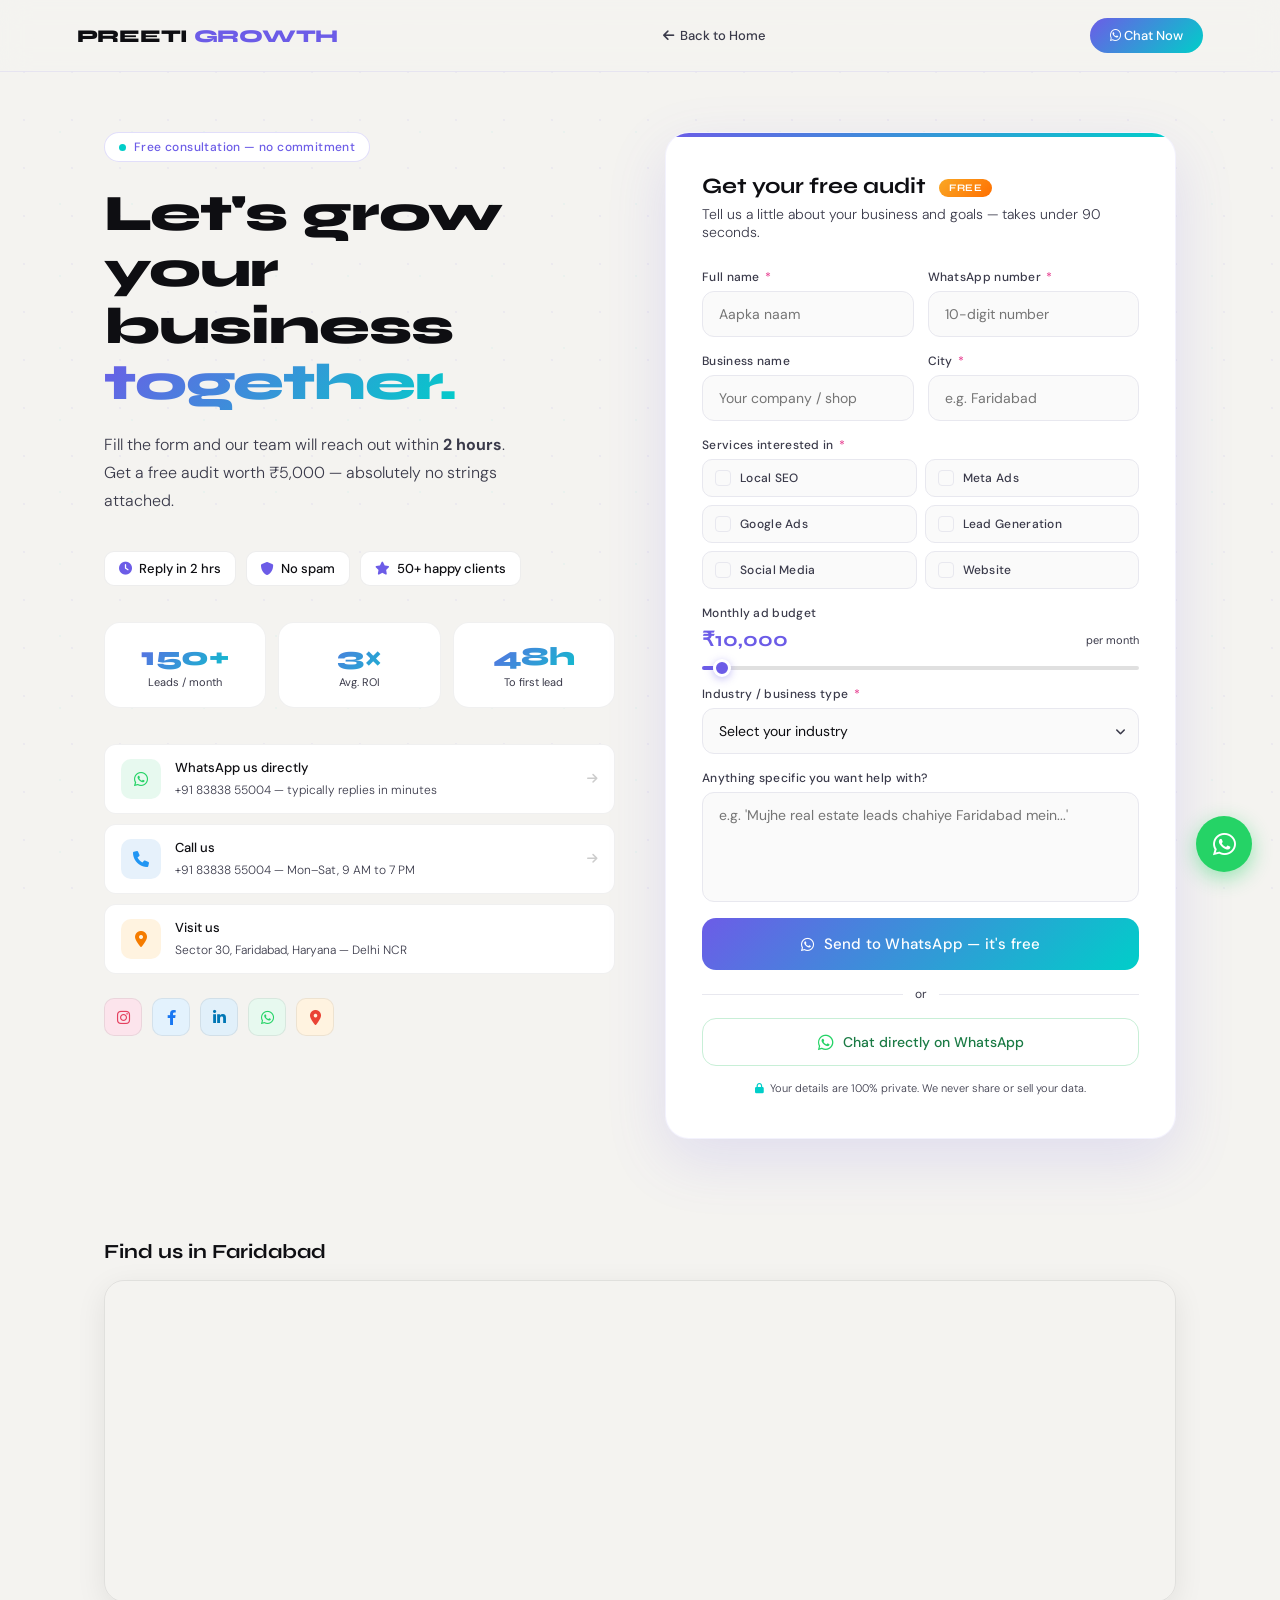
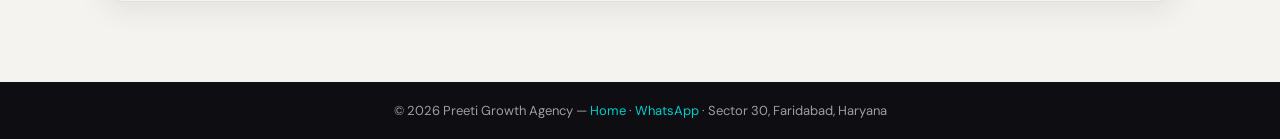
<file: contact.html>
<!DOCTYPE html>
<html lang="en">

<head>
  <meta charset="UTF-8">
  <meta name="viewport" content="width=device-width, initial-scale=1.0">
  <title>Get Free Audit | Preeti Growth Agency — Faridabad</title>
  <meta name="description"
    content="Contact Preeti Growth Agency for free digital marketing audit. SEO, Meta Ads & Lead Generation experts in Faridabad, Delhi NCR.">
  <link rel="canonical" href="https://digital-business-badhao.github.io/preeti-growth-agency/contact.html">

  <!-- Fonts -->
  <link rel="preconnect" href="https://fonts.googleapis.com">
  <link rel="preconnect" href="https://fonts.gstatic.com" crossorigin>
  <link
    href="https://fonts.googleapis.com/css2?family=Syne:wght@400;600;700;800&family=DM+Sans:ital,wght@0,300;0,400;0,500;1,300&display=swap"
    rel="stylesheet">
  <link rel="stylesheet" href="https://cdnjs.cloudflare.com/ajax/libs/font-awesome/6.0.0/css/all.min.css">

  <style>
    /* ── Variables ── */
    :root {
      --ink: #0e0e12;
      --ink2: #3a3a4a;
      --mist: #f4f3f0;
      --white: #ffffff;
      --accent: #6c5ce7;
      --accent2: #00cec9;
      --gold: #f9a825;
      --danger: #e84393;
      --grad: linear-gradient(135deg, #6c5ce7 0%, #00cec9 100%);
      --grad2: linear-gradient(135deg, #0e0e12 0%, #1e1b3a 100%);
      --radius: 16px;
      --shadow: 0 20px 60px rgba(108, 92, 231, .15);
    }

    /* ── Reset ── */
    *,
    *::before,
    *::after {
      margin: 0;
      padding: 0;
      box-sizing: border-box;
    }

    html {
      scroll-behavior: smooth;
      font-size: 16px;
    }

    body {
      font-family: 'DM Sans', sans-serif;
      background: var(--mist);
      color: var(--ink);
      overflow-x: hidden;
      min-height: 100vh;
    }

    /* ── Animated background dots ── */
    body::before {
      content: '';
      position: fixed;
      inset: 0;
      background-image:
        radial-gradient(circle, rgba(108, 92, 231, .06) 1px, transparent 1px),
        radial-gradient(circle, rgba(0, 206, 201, .04) 1px, transparent 1px);
      background-size: 48px 48px, 72px 72px;
      background-position: 0 0, 24px 24px;
      pointer-events: none;
      z-index: 0;
    }

    /* ── NAV ── */
    nav {
      position: sticky;
      top: 0;
      z-index: 100;
      display: flex;
      align-items: center;
      justify-content: space-between;
      padding: 18px 6%;
      background: rgba(244, 243, 240, .92);
      backdrop-filter: blur(14px);
      -webkit-backdrop-filter: blur(14px);
      border-bottom: 1px solid rgba(108, 92, 231, .1);
    }

    .nav-brand {
      font-family: 'Syne', sans-serif;
      font-weight: 800;
      font-size: 18px;
      color: var(--ink);
      text-decoration: none;
      letter-spacing: -.3px;
    }

    .nav-brand span {
      color: var(--accent);
    }

    .nav-back {
      display: flex;
      align-items: center;
      gap: 6px;
      font-size: 13px;
      font-weight: 500;
      color: var(--ink2);
      text-decoration: none;
      transition: color .2s;
    }

    .nav-back:hover {
      color: var(--accent);
    }

    .nav-cta {
      padding: 9px 20px;
      background: var(--grad);
      color: white;
      border-radius: 30px;
      font-size: 13px;
      font-weight: 500;
      text-decoration: none;
      transition: opacity .2s, transform .2s;
    }

    .nav-cta:hover {
      opacity: .9;
      transform: translateY(-1px);
    }

    /* ── PAGE LAYOUT ── */
    .page {
      position: relative;
      z-index: 1;
      max-width: 1200px;
      margin: 0 auto;
      padding: 60px 5% 100px;
      display: grid;
      grid-template-columns: 1fr 1fr;
      gap: 50px;
      align-items: start;
    }

    /* ── LEFT PANEL ── */
    .left {
      position: sticky;
      top: 100px;
    }

    .eyebrow {
      display: inline-flex;
      align-items: center;
      gap: 8px;
      background: white;
      border: 1px solid rgba(108, 92, 231, .2);
      border-radius: 30px;
      padding: 6px 14px;
      font-size: 12px;
      font-weight: 500;
      color: var(--accent);
      margin-bottom: 24px;
      letter-spacing: .4px;
    }

    .eyebrow-dot {
      width: 7px;
      height: 7px;
      border-radius: 50%;
      background: var(--accent2);
      animation: pulse 2s ease-in-out infinite;
    }

    @keyframes pulse {

      0%,
      100% {
        opacity: 1;
        transform: scale(1);
      }

      50% {
        opacity: .5;
        transform: scale(1.4);
      }
    }

    .left h1 {
      font-family: 'Syne', sans-serif;
      font-size: clamp(32px, 4vw, 52px);
      font-weight: 800;
      line-height: 1.1;
      color: var(--ink);
      margin-bottom: 20px;
      letter-spacing: -1px;
    }

    .left h1 .grad-text {
      background: var(--grad);
      -webkit-background-clip: text;
      -webkit-text-fill-color: transparent;
      background-clip: text;
    }

    .left p {
      font-size: 16px;
      color: var(--ink2);
      line-height: 1.75;
      max-width: 420px;
      margin-bottom: 36px;
      font-weight: 300;
    }

    /* Trust badges */
    .trust-row {
      display: flex;
      flex-wrap: wrap;
      gap: 10px;
      margin-bottom: 36px;
    }

    .badge {
      display: flex;
      align-items: center;
      gap: 7px;
      background: white;
      border: 1px solid rgba(0, 0, 0, .07);
      border-radius: 10px;
      padding: 8px 14px;
      font-size: 13px;
      font-weight: 500;
      color: var(--ink);
    }

    .badge i {
      color: var(--accent);
      font-size: 13px;
    }

    /* Stats strip */
    .stats {
      display: grid;
      grid-template-columns: repeat(3, 1fr);
      gap: 12px;
      margin-bottom: 36px;
    }

    .stat {
      background: white;
      border-radius: var(--radius);
      padding: 18px 14px;
      text-align: center;
      border: 1px solid rgba(0, 0, 0, .06);
      transition: transform .25s;
    }

    .stat:hover {
      transform: translateY(-3px);
    }

    .stat-num {
      font-family: 'Syne', sans-serif;
      font-size: 26px;
      font-weight: 800;
      background: var(--grad);
      -webkit-background-clip: text;
      -webkit-text-fill-color: transparent;
      background-clip: text;
      display: block;
    }

    .stat-label {
      font-size: 11px;
      color: var(--ink2);
      margin-top: 3px;
      display: block;
      font-weight: 400;
    }

    /* Contact info cards */
    .info-cards {
      display: flex;
      flex-direction: column;
      gap: 10px;
    }

    .info-card {
      display: flex;
      align-items: center;
      gap: 14px;
      background: white;
      border-radius: 12px;
      padding: 14px 16px;
      border: 1px solid rgba(0, 0, 0, .06);
      text-decoration: none;
      color: inherit;
      transition: border-color .2s, box-shadow .2s, transform .2s;
    }

    .info-card:hover {
      border-color: rgba(108, 92, 231, .3);
      box-shadow: 0 4px 20px rgba(108, 92, 231, .1);
      transform: translateX(4px);
    }

    .info-icon {
      width: 40px;
      height: 40px;
      border-radius: 10px;
      display: flex;
      align-items: center;
      justify-content: center;
      font-size: 16px;
      flex-shrink: 0;
    }

    .info-icon.wa {
      background: #e7f9ef;
      color: #25d366;
    }

    .info-icon.ph {
      background: #e6f1fb;
      color: #2196f3;
    }

    .info-icon.em {
      background: #f3e7ff;
      color: var(--accent);
    }

    .info-icon.loc {
      background: #fff3e0;
      color: #f57c00;
    }

    .info-text {
      flex: 1;
    }

    .info-text strong {
      display: block;
      font-size: 13px;
      font-weight: 500;
      color: var(--ink);
      margin-bottom: 2px;
    }

    .info-text span {
      font-size: 12px;
      color: var(--ink2);
      font-weight: 300;
    }

    /* ── RIGHT PANEL — FORM ── */
    .form-card {
      background: white;
      border-radius: 24px;
      padding: 40px 36px;
      box-shadow: var(--shadow);
      border: 1px solid rgba(108, 92, 231, .08);
      position: relative;
      overflow: hidden;
    }

    .form-card::before {
      content: '';
      position: absolute;
      top: 0;
      left: 0;
      right: 0;
      height: 4px;
      background: var(--grad);
    }

    .form-header {
      margin-bottom: 28px;
    }

    .form-header h2 {
      font-family: 'Syne', sans-serif;
      font-size: 22px;
      font-weight: 700;
      color: var(--ink);
      margin-bottom: 6px;
    }

    .form-header p {
      font-size: 14px;
      color: var(--ink2);
      font-weight: 300;
    }

    /* Free badge */
    .free-badge {
      display: inline-block;
      background: linear-gradient(135deg, #f9a825, #ff6f00);
      color: white;
      font-size: 10px;
      font-weight: 700;
      padding: 3px 10px;
      border-radius: 20px;
      margin-left: 8px;
      vertical-align: middle;
      letter-spacing: .5px;
    }

    /* Form fields */
    .field-row {
      display: grid;
      grid-template-columns: 1fr 1fr;
      gap: 14px;
    }

    .field {
      display: flex;
      flex-direction: column;
      gap: 6px;
      margin-bottom: 16px;
    }

    .field label {
      font-size: 12px;
      font-weight: 500;
      color: var(--ink2);
      letter-spacing: .3px;
    }

    .field label .req {
      color: var(--danger);
      margin-left: 2px;
    }

    .field input,
    .field select,
    .field textarea {
      width: 100%;
      padding: 13px 16px;
      border: 1.5px solid #e8e8ef;
      border-radius: 12px;
      font-family: 'DM Sans', sans-serif;
      font-size: 14px;
      color: var(--ink);
      background: #fafafa;
      outline: none;
      transition: border-color .2s, background .2s, box-shadow .2s;
      appearance: none;
      -webkit-appearance: none;
    }

    .field input:focus,
    .field select:focus,
    .field textarea:focus {
      border-color: var(--accent);
      background: white;
      box-shadow: 0 0 0 4px rgba(108, 92, 231, .08);
    }

    .field input.error,
    .field select.error,
    .field textarea.error {
      border-color: var(--danger);
      box-shadow: 0 0 0 4px rgba(232, 67, 147, .08);
    }

    .field .err-msg {
      font-size: 11px;
      color: var(--danger);
      display: none;
      margin-top: -4px;
    }

    .field .err-msg.show {
      display: block;
    }

    .field textarea {
      height: 110px;
      resize: none;
    }

    /* Select arrow */
    .select-wrap {
      position: relative;
    }

    .select-wrap::after {
      content: '\f107';
      font-family: 'Font Awesome 6 Free';
      font-weight: 900;
      position: absolute;
      right: 14px;
      top: 50%;
      transform: translateY(-50%);
      color: var(--ink2);
      pointer-events: none;
      font-size: 12px;
    }

    /* Budget slider */
    .budget-display {
      display: flex;
      justify-content: space-between;
      align-items: center;
      margin-bottom: 8px;
    }

    .budget-val {
      font-family: 'Syne', sans-serif;
      font-size: 20px;
      font-weight: 700;
      color: var(--accent);
    }

    .budget-note {
      font-size: 11px;
      color: var(--ink2);
    }

    input[type="range"] {
      width: 100%;
      height: 4px;
      border-radius: 2px;
      background: linear-gradient(to right, var(--accent) 0%, var(--accent) var(--pct, 20%), #e0e0e0 var(--pct, 20%));
      outline: none;
      cursor: pointer;
      padding: 0;
      border: none;
      appearance: none;
      -webkit-appearance: none;
    }

    input[type="range"]::-webkit-slider-thumb {
      appearance: none;
      -webkit-appearance: none;
      width: 18px;
      height: 18px;
      border-radius: 50%;
      background: var(--accent);
      border: 3px solid white;
      box-shadow: 0 2px 8px rgba(108, 92, 231, .4);
      cursor: pointer;
    }

    input[type="range"]::-moz-range-thumb {
      width: 18px;
      height: 18px;
      border-radius: 50%;
      background: var(--accent);
      border: 3px solid white;
      cursor: pointer;
    }

    /* Checkboxes */
    .services-grid {
      display: grid;
      grid-template-columns: 1fr 1fr;
      gap: 8px;
    }

    .service-check {
      display: flex;
      align-items: center;
      gap: 9px;
      background: #fafafa;
      border: 1.5px solid #e8e8ef;
      border-radius: 10px;
      padding: 10px 12px;
      cursor: pointer;
      font-size: 13px;
      color: var(--ink);
      transition: border-color .2s, background .2s;
      user-select: none;
    }

    .service-check input[type="checkbox"] {
      width: 16px;
      height: 16px;
      accent-color: var(--accent);
      flex-shrink: 0;
      cursor: pointer;
      padding: 0;
      border-radius: 4px;
    }

    .service-check:has(input:checked) {
      border-color: var(--accent);
      background: rgba(108, 92, 231, .05);
    }

    /* Submit button */
    .submit-btn {
      width: 100%;
      padding: 16px;
      background: var(--grad);
      color: white;
      border: none;
      border-radius: 14px;
      font-family: 'DM Sans', sans-serif;
      font-size: 15px;
      font-weight: 500;
      cursor: pointer;
      transition: opacity .2s, transform .2s, box-shadow .2s;
      display: flex;
      align-items: center;
      justify-content: center;
      gap: 10px;
      margin-top: 8px;
      letter-spacing: .2px;
    }

    .submit-btn:hover {
      opacity: .92;
      transform: translateY(-2px);
      box-shadow: 0 10px 30px rgba(108, 92, 231, .35);
    }

    .submit-btn:active {
      transform: translateY(0);
    }

    .submit-btn.loading {
      opacity: .7;
      pointer-events: none;
    }

    /* Divider */
    .or-divider {
      display: flex;
      align-items: center;
      gap: 12px;
      margin: 16px 0;
      font-size: 12px;
      color: var(--ink2);
    }

    .or-divider::before,
    .or-divider::after {
      content: '';
      flex: 1;
      height: 1px;
      background: #e8e8ef;
    }

    /* WhatsApp direct button */
    .wa-btn {
      width: 100%;
      padding: 14px;
      background: white;
      color: #1a7a44;
      border: 1.5px solid #c8efd7;
      border-radius: 14px;
      font-family: 'DM Sans', sans-serif;
      font-size: 14px;
      font-weight: 500;
      cursor: pointer;
      display: flex;
      align-items: center;
      justify-content: center;
      gap: 9px;
      text-decoration: none;
      transition: background .2s, border-color .2s, transform .2s;
    }

    .wa-btn:hover {
      background: #e7f9ef;
      border-color: #25d366;
      transform: translateY(-1px);
    }

    .wa-btn i {
      color: #25d366;
      font-size: 18px;
    }

    /* Privacy note */
    .privacy-note {
      text-align: center;
      font-size: 11px;
      color: var(--ink2);
      margin-top: 14px;
      line-height: 1.6;
      font-weight: 300;
    }

    .privacy-note i {
      font-size: 10px;
      margin-right: 3px;
      color: var(--accent2);
    }

    /* ── SUCCESS STATE ── */
    .success-overlay {
      display: none;
      flex-direction: column;
      align-items: center;
      justify-content: center;
      text-align: center;
      padding: 40px 20px;
      min-height: 400px;
    }

    .success-overlay.show {
      display: flex;
    }

    .success-icon {
      width: 80px;
      height: 80px;
      border-radius: 50%;
      background: linear-gradient(135deg, #00cec9, #55efc4);
      display: flex;
      align-items: center;
      justify-content: center;
      font-size: 36px;
      color: white;
      margin-bottom: 24px;
      animation: pop .4s cubic-bezier(.34, 1.56, .64, 1);
    }

    @keyframes pop {
      from {
        transform: scale(0);
        opacity: 0;
      }

      to {
        transform: scale(1);
        opacity: 1;
      }
    }

    .success-overlay h3 {
      font-family: 'Syne', sans-serif;
      font-size: 24px;
      font-weight: 700;
      margin-bottom: 10px;
    }

    .success-overlay p {
      font-size: 15px;
      color: var(--ink2);
      max-width: 320px;
      line-height: 1.6;
    }

    /* ── SOCIAL STRIP ── */
    .social-strip {
      display: flex;
      gap: 10px;
      margin-top: 24px;
    }

    .soc {
      width: 38px;
      height: 38px;
      border-radius: 10px;
      display: flex;
      align-items: center;
      justify-content: center;
      font-size: 15px;
      text-decoration: none;
      transition: transform .2s, opacity .2s;
      border: 1px solid rgba(0, 0, 0, .07);
    }

    .soc:hover {
      transform: translateY(-2px);
      opacity: .85;
    }

    .soc.ig {
      background: #fce4ec;
      color: #E4405F;
    }

    .soc.fb {
      background: #e3f2fd;
      color: #1877F2;
    }

    .soc.li {
      background: #e1f0fa;
      color: #0077b5;
    }

    .soc.wa {
      background: #e7f9ef;
      color: #25D366;
    }

    .soc.gm {
      background: #fff3e0;
      color: #EA4335;
    }

    /* ── MAP SECTION ── */
    .map-section {
      max-width: 1200px;
      margin: 0 auto 80px;
      padding: 0 5%;
      position: relative;
      z-index: 1;
    }

    .map-section h3 {
      font-family: 'Syne', sans-serif;
      font-size: 20px;
      font-weight: 700;
      margin-bottom: 16px;
      color: var(--ink);
    }

    .map-wrap {
      border-radius: 20px;
      overflow: hidden;
      border: 1px solid rgba(0, 0, 0, .08);
      box-shadow: 0 8px 30px rgba(0, 0, 0, .08);
    }

    /* ── FOOTER STRIP ── */
    .footer-strip {
      background: var(--ink);
      color: rgba(255, 255, 255, .6);
      text-align: center;
      padding: 20px;
      font-size: 13px;
    }

    .footer-strip a {
      color: var(--accent2);
      text-decoration: none;
    }

    /* ── WhatsApp float ── */
    .wa-float {
      position: fixed;
      bottom: 28px;
      right: 28px;
      width: 56px;
      height: 56px;
      background: #25d366;
      border-radius: 50%;
      display: flex;
      align-items: center;
      justify-content: center;
      color: white;
      font-size: 26px;
      text-decoration: none;
      box-shadow: 0 6px 20px rgba(37, 211, 102, .45);
      z-index: 200;
      transition: transform .25s;
    }

    .wa-float:hover {
      transform: scale(1.1);
    }

    /* ── RESPONSIVE ── */
    @media (max-width: 900px) {
      .page {
        grid-template-columns: 1fr;
        padding: 40px 5% 80px;
        gap: 36px;
      }

      .left {
        position: static;
      }

      .left p {
        max-width: 100%;
      }

      .field-row {
        grid-template-columns: 1fr;
      }

      .stats {
        grid-template-columns: repeat(3, 1fr);
      }
    }

    @media (max-width: 500px) {
      .form-card {
        padding: 28px 20px;
      }

      .services-grid {
        grid-template-columns: 1fr;
      }

      .stats {
        grid-template-columns: 1fr 1fr;
      }

      .trust-row .badge:last-child {
        display: none;
      }
    }
  </style>
</head>

<body>

  <!-- NAV -->
  <nav>
    <a href="index.html" class="nav-brand">PREETI <span>GROWTH</span></a>
    <a href="index.html" class="nav-back"><i class="fas fa-arrow-left"></i> Back to Home</a>
    <a href="https://wa.me/918383855004" class="nav-cta"><i class="fab fa-whatsapp"></i> Chat Now</a>
  </nav>

  <!-- MAIN PAGE GRID -->
  <div class="page">

    <!-- ── LEFT: Info panel ── -->
    <div class="left">

      <div class="eyebrow">
        <span class="eyebrow-dot"></span>
        Free consultation — no commitment
      </div>

      <h1>
        Let's grow your<br>
        business <span class="grad-text">together.</span>
      </h1>

      <p>
        Fill the form and our team will reach out within <strong>2 hours</strong>.
        Get a free audit worth ₹5,000 — absolutely no strings attached.
      </p>

      <!-- Trust badges -->
      <div class="trust-row">
        <div class="badge"><i class="fas fa-clock"></i> Reply in 2 hrs</div>
        <div class="badge"><i class="fas fa-shield-alt"></i> No spam</div>
        <div class="badge"><i class="fas fa-star"></i> 50+ happy clients</div>
      </div>

      <!-- Stats -->
      <div class="stats">
        <div class="stat">
          <span class="stat-num">150+</span>
          <span class="stat-label">Leads / month</span>
        </div>
        <div class="stat">
          <span class="stat-num">3×</span>
          <span class="stat-label">Avg. ROI</span>
        </div>
        <div class="stat">
          <span class="stat-num">48h</span>
          <span class="stat-label">To first lead</span>
        </div>
      </div>

      <!-- Contact info -->
      <div class="info-cards">
        <a href="https://wa.me/918383855004" class="info-card" target="_blank" rel="noopener">
          <div class="info-icon wa"><i class="fab fa-whatsapp"></i></div>
          <div class="info-text">
            <strong>WhatsApp us directly</strong>
            <span>+91 83838 55004 — typically replies in minutes</span>
          </div>
          <i class="fas fa-arrow-right" style="color:#ccc;font-size:12px;flex-shrink:0;"></i>
        </a>

        <a href="tel:+918383855004" class="info-card">
          <div class="info-icon ph"><i class="fas fa-phone"></i></div>
          <div class="info-text">
            <strong>Call us</strong>
            <span>+91 83838 55004 — Mon–Sat, 9 AM to 7 PM</span>
          </div>
          <i class="fas fa-arrow-right" style="color:#ccc;font-size:12px;flex-shrink:0;"></i>
        </a>

        <div class="info-card">
          <div class="info-icon loc"><i class="fas fa-map-marker-alt"></i></div>
          <div class="info-text">
            <strong>Visit us</strong>
            <span>Sector 30, Faridabad, Haryana — Delhi NCR</span>
          </div>
        </div>
      </div>

      <!-- Social icons -->
      <div class="social-strip">
        <a href="https://www.instagram.com/digital_business_badhao" class="soc ig" target="_blank" rel="noopener"
          aria-label="Instagram"><i class="fab fa-instagram"></i></a>
        <a href="https://www.facebook.com/share/1DQxj7EZkw/" class="soc fb" target="_blank" rel="noopener"
          aria-label="Facebook"><i class="fab fa-facebook-f"></i></a>
        <a href="https://www.linkedin.com/in/preeti-digital-business-badhao-380864380" class="soc li" target="_blank"
          rel="noopener" aria-label="LinkedIn"><i class="fab fa-linkedin-in"></i></a>
        <a href="https://wa.me/918383855004" class="soc wa" target="_blank" rel="noopener" aria-label="WhatsApp"><i
            class="fab fa-whatsapp"></i></a>
        <a href="https://share.google/tFlM8lh172dPgn65N" class="soc gm" target="_blank" rel="noopener"
          aria-label="Google Maps"><i class="fas fa-map-marker-alt"></i></a>
      </div>

    </div>

    <!-- ── RIGHT: Form card ── -->
    <div class="form-card" id="formCard">

      <!-- Form content -->
      <div id="formContent">
        <div class="form-header">
          <h2>Get your free audit <span class="free-badge">FREE</span></h2>
          <p>Tell us a little about your business and goals — takes under 90 seconds.</p>
        </div>

        <form id="contactForm" novalidate>

          <!-- Name + Phone -->
          <div class="field-row">
            <div class="field">
              <label for="inp-name">Full name <span class="req">*</span></label>
              <input type="text" id="inp-name" name="name" placeholder="Aapka naam" autocomplete="name">
              <span class="err-msg" id="err-name">Please enter your name.</span>
            </div>
            <div class="field">
              <label for="inp-phone">WhatsApp number <span class="req">*</span></label>
              <input type="tel" id="inp-phone" name="phone" placeholder="10-digit number" autocomplete="tel"
                maxlength="10">
              <span class="err-msg" id="err-phone">Enter a valid 10-digit number.</span>
            </div>
          </div>

          <!-- Business name + City -->
          <div class="field-row">
            <div class="field">
              <label for="inp-biz">Business name</label>
              <input type="text" id="inp-biz" name="business" placeholder="Your company / shop"
                autocomplete="organization">
            </div>
            <div class="field">
              <label for="inp-city">City <span class="req">*</span></label>
              <input type="text" id="inp-city" name="city" placeholder="e.g. Faridabad" autocomplete="address-level2">
              <span class="err-msg" id="err-city">Please enter your city.</span>
            </div>
          </div>

          <!-- Services -->
          <div class="field">
            <label>Services interested in <span class="req">*</span></label>
            <div class="services-grid" id="servicesGrid">
              <label class="service-check"><input type="checkbox" value="SEO"> Local SEO</label>
              <label class="service-check"><input type="checkbox" value="Meta Ads"> Meta Ads</label>
              <label class="service-check"><input type="checkbox" value="Google Ads"> Google Ads</label>
              <label class="service-check"><input type="checkbox" value="Lead Generation"> Lead Generation</label>
              <label class="service-check"><input type="checkbox" value="Social Media"> Social Media</label>
              <label class="service-check"><input type="checkbox" value="Website"> Website</label>
            </div>
            <span class="err-msg" id="err-services">Please select at least one service.</span>
          </div>

          <!-- Monthly budget slider -->
          <div class="field">
            <label>Monthly ad budget</label>
            <div class="budget-display">
              <span class="budget-val" id="budgetVal">₹10,000</span>
              <span class="budget-note">per month</span>
            </div>
            <input type="range" id="budgetSlider" min="5000" max="200000" step="5000" value="10000">
          </div>

          <!-- Goal -->
          <div class="field">
            <label for="inp-goal">Industry / business type <span class="req">*</span></label>
            <div class="select-wrap">
              <select id="inp-goal" name="goal">
                <option value="" disabled selected>Select your industry</option>
                <option value="Real Estate">Real Estate</option>
                <option value="Finance / Loans">Finance / Loans</option>
                <option value="E-commerce">E-commerce</option>
                <option value="Education">Education</option>
                <option value="Healthcare">Healthcare</option>
                <option value="Restaurant / Food">Restaurant / Food</option>
                <option value="Retail / Shop">Retail / Shop</option>
                <option value="Other">Other</option>
              </select>
            </div>
            <span class="err-msg" id="err-goal">Please select your industry.</span>
          </div>

          <!-- Message -->
          <div class="field">
            <label for="inp-msg">Anything specific you want help with?</label>
            <textarea id="inp-msg" name="message"
              placeholder="e.g. 'Mujhe real estate leads chahiye Faridabad mein...'"></textarea>
          </div>

          <!-- Submit -->
          <button type="submit" class="submit-btn" id="submitBtn">
            <i class="fab fa-whatsapp"></i>
            Send to WhatsApp — it's free
          </button>

          <div class="or-divider">or</div>

          <a href="https://wa.me/918383855004?text=Hi%20Preeti%20Growth%20Agency!%20I%20want%20a%20free%20marketing%20audit."
            class="wa-btn" target="_blank" rel="noopener">
            <i class="fab fa-whatsapp"></i> Chat directly on WhatsApp
          </a>

          <p class="privacy-note">
            <i class="fas fa-lock"></i>
            Your details are 100% private. We never share or sell your data.
          </p>
        </form>
      </div>

      <!-- Success state (hidden until form submits) -->
      <div class="success-overlay" id="successOverlay">
        <div class="success-icon"><i class="fas fa-check"></i></div>
        <h3>Message sent!</h3>
        <p>Our team will reach out on WhatsApp within <strong>2 hours</strong>. Looking forward to growing your
          business!</p>
      </div>

    </div>
  </div>

  <!-- MAP -->
  <div class="map-section">
    <h3>Find us in Faridabad</h3>
    <div class="map-wrap">
      <iframe
        src="https://www.google.com/maps/embed?pb=!1m18!1m12!1m3!1d14032.222728981358!2d77.30908852331543!3d28.381395982823616!2m3!1f0!2f0!3f0!3m2!1i1024!2i768!4f13.1!3m3!1m2!1s0x390cddec2b6a5555%3A0xc3f58a4365851480!2sSector%2031%2C%20Faridabad%2C%20Haryana!5e0!3m2!1sen!2sin!4v1709230000000!5m2!1sen!2sin"
        width="100%" height="320" style="border:0;display:block;" allowfullscreen="" loading="lazy"
        title="Preeti Growth Agency location — Sector 30, Faridabad">
      </iframe>
    </div>
  </div>

  <!-- FOOTER -->
  <div class="footer-strip">
    © 2026 Preeti Growth Agency —
    <a href="index.html">Home</a> ·
    <a href="https://wa.me/918383855004">WhatsApp</a> ·
    Sector 30, Faridabad, Haryana
  </div>

  <!-- WhatsApp float -->
  <a href="https://wa.me/918383855004" class="wa-float" target="_blank" rel="noopener" aria-label="Chat on WhatsApp">
    <i class="fab fa-whatsapp"></i>
  </a>

  <script>
    /* ── Budget slider ── */
    const slider = document.getElementById('budgetSlider');
    const budgetVal = document.getElementById('budgetVal');

    function updateSlider() {
      const val = parseInt(slider.value);
      const pct = ((val - parseInt(slider.min)) / (parseInt(slider.max) - parseInt(slider.min))) * 100;
      slider.style.setProperty('--pct', pct + '%');
      budgetVal.textContent = '₹' + val.toLocaleString('en-IN');
    }

    slider.addEventListener('input', updateSlider);
    updateSlider();

    /* ── Validation helpers ── */
    function showErr(id, show) {
      const el = document.getElementById(id);
      if (!el) return;
      el.classList.toggle('show', show);
    }

    function markField(inputEl, valid) {
      inputEl.classList.toggle('error', !valid);
    }

    /* ── Form submit ── */
    document.getElementById('contactForm').addEventListener('submit', function (e) {
      e.preventDefault();

      const name = document.getElementById('inp-name');
      const phone = document.getElementById('inp-phone');
      const city = document.getElementById('inp-city');
      const goal = document.getElementById('inp-goal');
      const biz = document.getElementById('inp-biz');
      const msg = document.getElementById('inp-msg');
      const checks = document.querySelectorAll('#servicesGrid input:checked');

      /* Validate */
      let ok = true;

      const nameOk = name.value.trim().length > 1;
      const phoneOk = /^\d{10}$/.test(phone.value.trim());
      const cityOk = city.value.trim().length > 1;
      const goalOk = goal.value !== '';
      const srvOk = checks.length > 0;

      markField(name, nameOk); showErr('err-name', !nameOk);
      markField(phone, phoneOk); showErr('err-phone', !phoneOk);
      markField(city, cityOk); showErr('err-city', !cityOk);
      markField(goal, goalOk); showErr('err-goal', !goalOk);
      showErr('err-services', !srvOk);

      if (!nameOk || !phoneOk || !cityOk || !goalOk || !srvOk) return;

      /* Build WhatsApp message */
      const services = [...checks].map(c => c.value).join(', ');
      const budget = budgetVal.textContent;

      const text = encodeURIComponent(
        `*New Inquiry — Preeti Growth Agency* 🚀\n\n` +
        `*Name:* ${name.value.trim()}\n` +
        `*Phone:* ${phone.value.trim()}\n` +
        `*Business:* ${biz.value.trim() || 'Not provided'}\n` +
        `*City:* ${city.value.trim()}\n` +
        `*Services:* ${services}\n` +
        `*Monthly Budget:* ${budget}\n` +
        `*Industry:* ${goal.value}\n` +
        `*Message:* ${msg.value.trim() || 'No extra message'}`
      );

      /* Show loading state */
      const btn = document.getElementById('submitBtn');
      btn.classList.add('loading');
      btn.innerHTML = '<i class="fas fa-spinner fa-spin"></i> Opening WhatsApp…';

      /* Open WhatsApp then show success */
      setTimeout(function () {
        window.open('https://wa.me/918383855004?text=' + text, '_blank');

        document.getElementById('formContent').style.display = 'none';
        document.getElementById('successOverlay').classList.add('show');
      }, 800);
    });

    /* Clear error on input */
    ['inp-name', 'inp-phone', 'inp-city', 'inp-goal'].forEach(function (id) {
      const el = document.getElementById(id);
      if (!el) return;
      el.addEventListener('input', function () {
        el.classList.remove('error');
      });
    });
  </script>

</body>

</html>
</file>
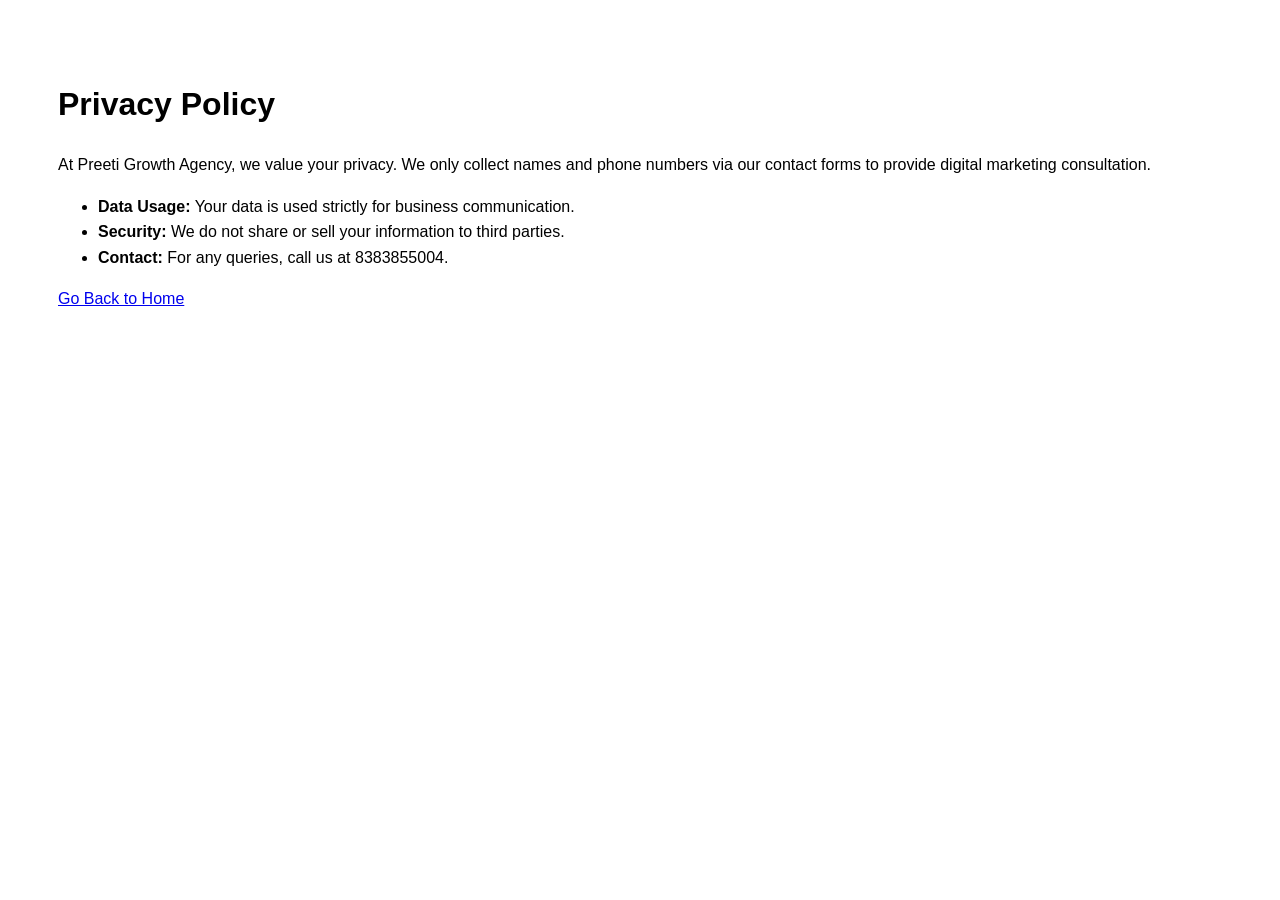
<file: terms.html>
<!DOCTYPE html>
<html lang="en">

<head>
    <title>Privacy Policy - Preeti Growth Agency</title>
</head>

<body style="font-family: sans-serif; padding: 50px; line-height: 1.6;">
    <h1>Privacy Policy</h1>
    <p>At Preeti Growth Agency, we value your privacy. We only collect names and phone numbers via our contact forms to
        provide digital marketing consultation.</p>
    <ul>
        <li><strong>Data Usage:</strong> Your data is used strictly for business communication.</li>
        <li><strong>Security:</strong> We do not share or sell your information to third parties.</li>
        <li><strong>Contact:</strong> For any queries, call us at 8383855004.</li>
    </ul>
    <a href="index.html">Go Back to Home</a>
</body>

</html>
</file>
